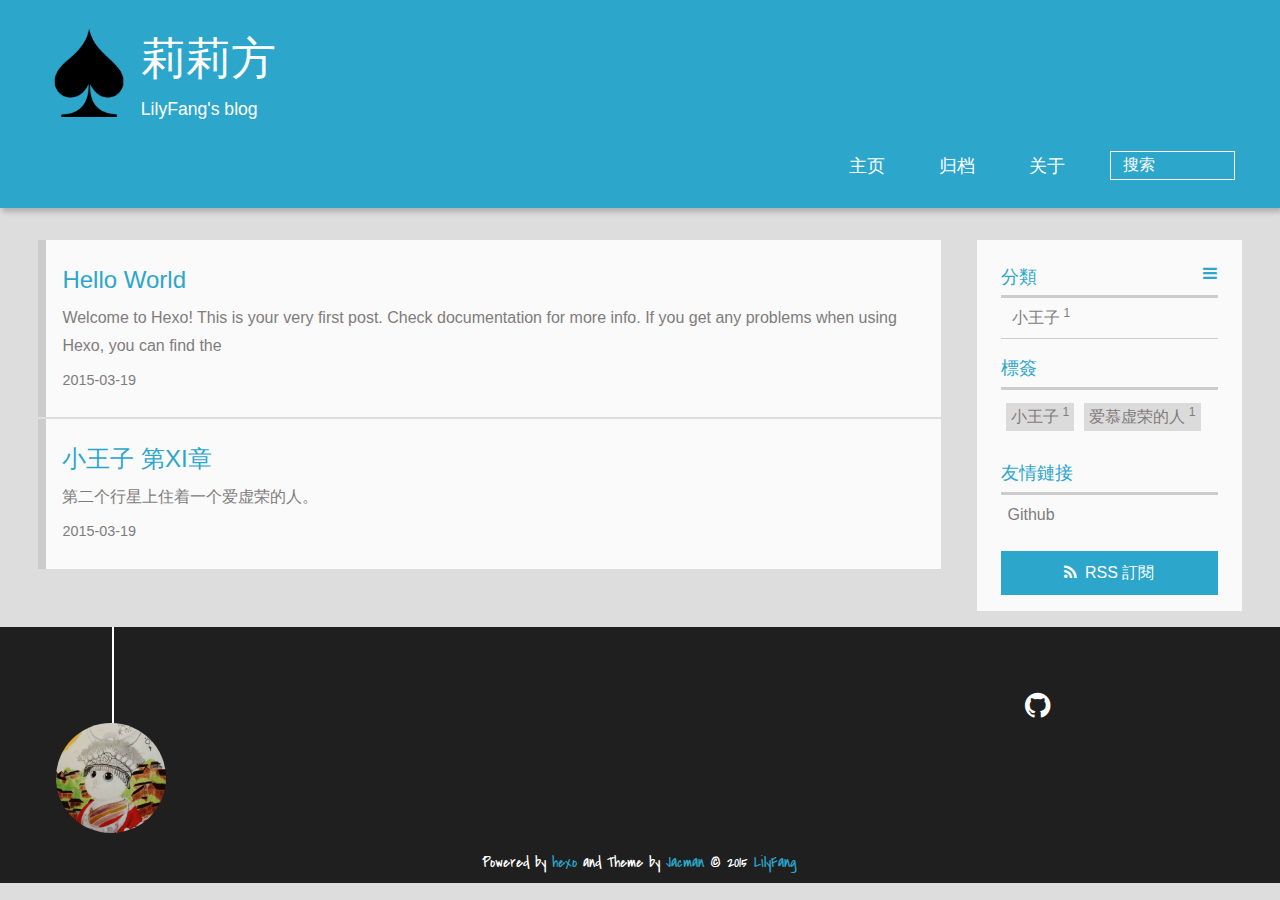
<file: index.html>
<!DOCTYPE HTML>
<html lang="zh-Hans">
<head>
  <meta charset="UTF-8">
  
    <title>莉莉方</title>
    <meta name="viewport" content="width=device-width, initial-scale=1,user-scalable=no">
    
    <meta name="author" content="LilyFang">
    

    
    <meta name="description">
<meta property="og:type" content="website">
<meta property="og:title" content="莉莉方">
<meta property="og:url" content="http://www.lilyfang.cn/index.html">
<meta property="og:site_name" content="莉莉方">
<meta property="og:description">
<meta name="twitter:card" content="summary">
<meta name="twitter:title" content="莉莉方">
<meta name="twitter:description">

    
    <link rel="alternative" href="/atom.xml" title="莉莉方" type="application/atom+xml">
    
    
    <link rel="icon" href="/img/favicon.ico">
    
    
    <link rel="apple-touch-icon" href="/img/jacman.jpg">
    <link rel="apple-touch-icon-precomposed" href="/img/jacman.jpg">
    
    <link rel="stylesheet" href="/css/style.css" type="text/css">
</head>

  <body>
    <header>
      <div>
		
			<div id="imglogo">
				<a href="/"><img src="/img/logo.png" alt="莉莉方" title="莉莉方"/></a>
			</div>
			
			<div id="textlogo">
				<h1 class="site-name"><a href="/" title="莉莉方">莉莉方</a></h1>
				<h2 class="blog-motto">LilyFang&#39;s blog</h2>
			</div>
			<div class="navbar"><a class="navbutton navmobile" href="#" title="菜單">
			</a></div>
			<nav class="animated">
				<ul>
					<ul>
					 
						<li><a href="/">主页</a></li>
					
						<li><a href="/archives">归档</a></li>
					
						<li><a href="/about">关于</a></li>
					
					<li>
 					
					<form class="search" action="//google.com/search" method="get" accept-charset="utf-8">
						<label>Search</label>
						<input type="search" id="search" name="q" autocomplete="off" maxlength="20" placeholder="搜索" />
						<input type="hidden" name="q" value="site:www.lilyfang.cn">
					</form>
					
					</li>
				</ul>
			</nav>			
</div>

    </header>
    <div id="container">
      <div id="main">

  
<section class="post" itemscope itemprop="blogitem">
  
    <a href="/2015/03/19/hello-world/" title="Hello World" itemprop="url">
  
    <h1 itemprop="name">Hello World</h1>
    
     
           <p itemprop="description" >Welcome to Hexo! This is your very first post. Check documentation for more info. If you get any problems when using Hexo, you can find the </p>
        
    
    <time datetime="2015-03-19T13:33:43.723Z" itemprop="datePublished">2015-03-19</time>
  </a>
</section>






  
<section class="post" itemscope itemprop="blogitem">
  
    <a href="/2015/03/19/Little_prince/" title="小王子 第XI章" itemprop="url">
  
    <h1 itemprop="name">小王子 第XI章</h1>
    
     
      <p itemprop="description" >第二个行星上住着一个爱虚荣的人。</p>
      
    
    <time datetime="2015-03-19T11:51:23.000Z" itemprop="datePublished">2015-03-19</time>
  </a>
</section>







</div>
      <div class="openaside"><a class="navbutton" href="#" title="顯示側邊欄"></a></div>

<div id="asidepart">
<div class="closeaside"><a class="closebutton" href="#" title="隱藏側邊欄"></a></div>
<aside class="clearfix">

  
<div class="categorieslist">
	<p class="asidetitle">分類</p>
		<ul>
		
		  
			<li><a href="/categories/小王子/" title="小王子">小王子<sup>1</sup></a></li>
		  
		
		</ul>
</div>


  
<div class="tagslist">
	<p class="asidetitle">標簽</p>
		<ul class="clearfix">
		
			
				<li><a href="/tags/小王子/" title="小王子">小王子<sup>1</sup></a></li>
			
		
			
				<li><a href="/tags/爱慕虚荣的人/" title="爱慕虚荣的人">爱慕虚荣的人<sup>1</sup></a></li>
			
		
		</ul>
</div>


  <div class="linkslist">
  <p class="asidetitle">友情鏈接</p>
    <ul>
        
          <li>
            
            	<a href="https://github.com/GLnwu/" target="_blank" title="Github">Github</a>
            
          </li>
        
    </ul>
</div>

  


  <div class="rsspart">
	<a href="/atom.xml" target="_blank" title="rss">RSS 訂閱</a>
</div>

</aside>
</div>
    </div>
    <footer><div id="footer" >
	
	<div class="line">
		<span></span>
		<div class="author"></div>
	</div>
	
	
	<div class="social-font" class="clearfix">
		
		
		<a href="https://github.com/GLnwu" target="_blank" class="icon-github" title="github"></a>
		
		
		
		
		
		
		
		
		
	</div>
		<p class="copyright">Powered by <a href="http://hexo.io" target="_blank" title="hexo">hexo</a> and Theme by <a href="https://github.com/wuchong/jacman" target="_blank" title="Jacman">Jacman</a> © 2015 
		
		<a href="http://www.lilyfang.cn/about" target="_blank" title="LilyFang">LilyFang</a>
		
		</p>
</div>
</footer>
    <script src="/js/jquery-2.0.3.min.js"></script>
<script src="/js/jquery.imagesloaded.min.js"></script>
<script src="/js/gallery.js"></script>

<script type="text/javascript">
$(document).ready(function(){ 
  $('.navbar').click(function(){
    $('header nav').toggleClass('shownav');
  });
  var myWidth = 0;
  function getSize(){
    if( typeof( window.innerWidth ) == 'number' ) {
      myWidth = window.innerWidth;
    } else if( document.documentElement && document.documentElement.clientWidth) {
      myWidth = document.documentElement.clientWidth;
    };
  };
  var m = $('#main'),
      a = $('#asidepart'),
      c = $('.closeaside'),
      o = $('.openaside');
  $(window).resize(function(){
    getSize(); 
    if (myWidth >= 1024) {
      $('header nav').removeClass('shownav');
    }else
    {
      m.removeClass('moveMain');
      a.css('display', 'block').removeClass('fadeOut');
      o.css('display', 'none');
        
    }
  });
  c.click(function(){
    a.addClass('fadeOut').css('display', 'none');
    o.css('display', 'block').addClass('fadeIn');
    m.addClass('moveMain');
  });
  o.click(function(){
    o.css('display', 'none').removeClass('beforeFadeIn');
    a.css('display', 'block').removeClass('fadeOut').addClass('fadeIn');      
    m.removeClass('moveMain');
  });
  $(window).scroll(function(){
    o.css("top",Math.max(80,260-$(this).scrollTop()));
  });
});
</script>




<script type="text/javascript">
  var duoshuoQuery = {short_name:"Lilyfang"};
  (function() {
    var ds = document.createElement('script');
    ds.type = 'text/javascript';ds.async = true;
    ds.src = '//static.duoshuo.com/embed.js';
    ds.charset = 'UTF-8';
    (document.getElementsByTagName('head')[0] 
    || document.getElementsByTagName('body')[0]).appendChild(ds);
  })();
</script> 









<!-- Analytics Begin -->





<!-- Analytics End -->

<!-- Totop Begin -->

	<div id="totop">
	<a title="返回頂部"><img src="/img/scrollup.png"/></a>
	</div>
	<script src="/js/totop.js"></script>

<!-- Totop End -->

<!-- MathJax Begin -->
<!-- mathjax config similar to math.stackexchange -->


<!-- MathJax End -->

  </body>
 </html>
</file>
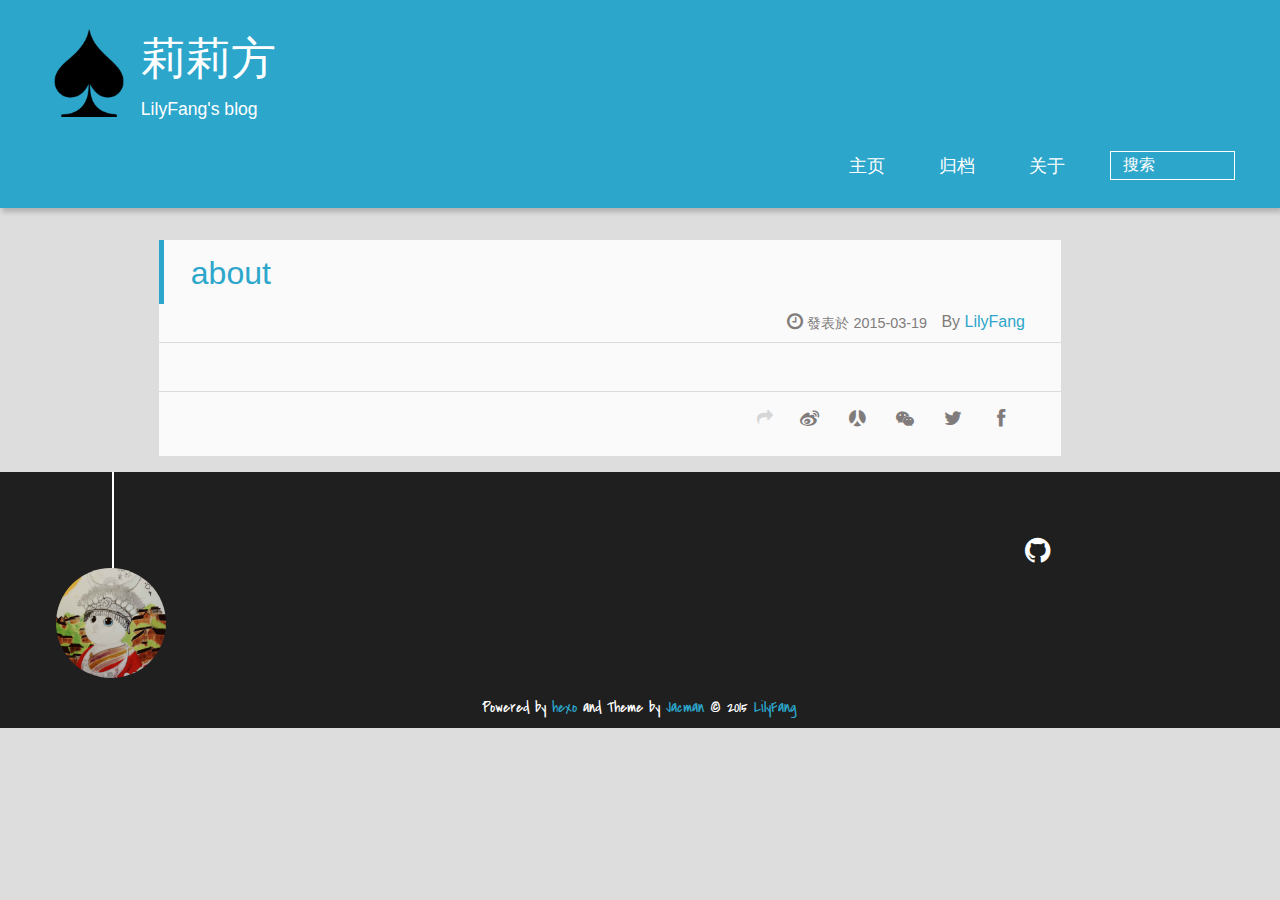
<file: about/index.html>
<!DOCTYPE HTML>
<html lang="zh-Hans">
<head>
  <meta charset="UTF-8">
  
    <title>about | 莉莉方</title>
    <meta name="viewport" content="width=device-width, initial-scale=1,user-scalable=no">
    
    <meta name="author" content="LilyFang">
    

    
    <meta name="description">
<meta property="og:type" content="website">
<meta property="og:title" content="about">
<meta property="og:url" content="http://www.lilyfang.cn/about/index.html">
<meta property="og:site_name" content="莉莉方">
<meta property="og:description">
<meta name="twitter:card" content="summary">
<meta name="twitter:title" content="about">
<meta name="twitter:description">

    
    <link rel="alternative" href="/atom.xml" title="莉莉方" type="application/atom+xml">
    
    
    <link rel="icon" href="/img/favicon.ico">
    
    
    <link rel="apple-touch-icon" href="/img/jacman.jpg">
    <link rel="apple-touch-icon-precomposed" href="/img/jacman.jpg">
    
    <link rel="stylesheet" href="/css/style.css" type="text/css">
</head>

      <body>
        <header>
          <div>
		
			<div id="imglogo">
				<a href="/"><img src="/img/logo.png" alt="莉莉方" title="莉莉方"/></a>
			</div>
			
			<div id="textlogo">
				<h1 class="site-name"><a href="/" title="莉莉方">莉莉方</a></h1>
				<h2 class="blog-motto">LilyFang&#39;s blog</h2>
			</div>
			<div class="navbar"><a class="navbutton navmobile" href="#" title="菜單">
			</a></div>
			<nav class="animated">
				<ul>
					<ul>
					 
						<li><a href="/">主页</a></li>
					
						<li><a href="/archives">归档</a></li>
					
						<li><a href="/about">关于</a></li>
					
					<li>
 					
					<form class="search" action="//google.com/search" method="get" accept-charset="utf-8">
						<label>Search</label>
						<input type="search" id="search" name="q" autocomplete="off" maxlength="20" placeholder="搜索" />
						<input type="hidden" name="q" value="site:www.lilyfang.cn">
					</form>
					
					</li>
				</ul>
			</nav>			
</div>

        </header>
        <div id="container">
          <div id="main" class="page" itemscope itemprop="blogPost">
  
	<article itemprop="articleBody"> 
		<header class="article-info clearfix">
  <h1 itemprop="name">
    
      <a href="/about/index.html" title="about" itemprop="url">about</a>
  </h1>
  <p class="article-author">By
       
		<a href="http://www.lilyfang.cn/about" title="LilyFang" target="_blank" itemprop="author">LilyFang</a>
		
  <p class="article-time">
    <time datetime="2015-03-19T11:35:53.000Z" itemprop="datePublished"> 發表於 2015-03-19</time>
    
  </p>
</header>
	<div class="article-content">
		
		  
	</div>
		<footer class="article-footer clearfix">
<div class="article-catetags">


</div>



	<div class="article-share" id="share">
	
	  <div data-url="http://www.lilyfang.cn/about/index.html" data-title="about | 莉莉方" data-tsina="null" class="share clearfix">
	  </div>
	
	</div>


</footer>

   	       
	</article>
	
	
<section id="comments" class="comment">
	<div class="ds-thread" data-thread-key="about/index.html" data-title="about" data-url="http://www.lilyfang.cn/about/index.html"></div>
</section>


</div>  
        </div>
        <footer><div id="footer" >
	
	<div class="line">
		<span></span>
		<div class="author"></div>
	</div>
	
	
	<div class="social-font" class="clearfix">
		
		
		<a href="https://github.com/GLnwu" target="_blank" class="icon-github" title="github"></a>
		
		
		
		
		
		
		
		
		
	</div>
		<p class="copyright">Powered by <a href="http://hexo.io" target="_blank" title="hexo">hexo</a> and Theme by <a href="https://github.com/wuchong/jacman" target="_blank" title="Jacman">Jacman</a> © 2015 
		
		<a href="http://www.lilyfang.cn/about" target="_blank" title="LilyFang">LilyFang</a>
		
		</p>
</div>
</footer>
        <script src="/js/jquery-2.0.3.min.js"></script>
<script src="/js/jquery.imagesloaded.min.js"></script>
<script src="/js/gallery.js"></script>

<script type="text/javascript">
$(document).ready(function(){ 
  $('.navbar').click(function(){
    $('header nav').toggleClass('shownav');
  });
  var myWidth = 0;
  function getSize(){
    if( typeof( window.innerWidth ) == 'number' ) {
      myWidth = window.innerWidth;
    } else if( document.documentElement && document.documentElement.clientWidth) {
      myWidth = document.documentElement.clientWidth;
    };
  };
  var m = $('#main'),
      a = $('#asidepart'),
      c = $('.closeaside'),
      o = $('.openaside');
  $(window).resize(function(){
    getSize(); 
    if (myWidth >= 1024) {
      $('header nav').removeClass('shownav');
    }else
    {
      m.removeClass('moveMain');
      a.css('display', 'block').removeClass('fadeOut');
      o.css('display', 'none');
        
    }
  });
  c.click(function(){
    a.addClass('fadeOut').css('display', 'none');
    o.css('display', 'block').addClass('fadeIn');
    m.addClass('moveMain');
  });
  o.click(function(){
    o.css('display', 'none').removeClass('beforeFadeIn');
    a.css('display', 'block').removeClass('fadeOut').addClass('fadeIn');      
    m.removeClass('moveMain');
  });
  $(window).scroll(function(){
    o.css("top",Math.max(80,260-$(this).scrollTop()));
  });
});
</script>


<script type="text/javascript">
$(document).ready(function(){ 
  var $this = $('.share'),
      url = $this.attr('data-url'),
      encodedUrl = encodeURIComponent(url),
      title = $this.attr('data-title'),
      tsina = $this.attr('data-tsina'),
      description = $this.attr('description');
  var html = [
  '<a href="#" class="overlay" id="qrcode"></a>',
  '<div class="qrcode clearfix"><span>扫描二维码分享到微信朋友圈</span><a class="qrclose" href="#nothing"></a><strong>Loading...Please wait</strong><img id="qrcode-pic" data-src="http://s.jiathis.com/qrcode.php?url=' + encodedUrl + '"/></div>',
  '<a href="https://www.facebook.com/sharer.php?u=' + encodedUrl + '" class="article-share-facebook" target="_blank" title="Facebook"></a>',
  '<a href="https://twitter.com/intent/tweet?url=' + encodedUrl + '" class="article-share-twitter" target="_blank" title="Twitter"></a>',
  '<a href="#qrcode" class="article-share-qrcode" title="微信"></a>',
  '<a href="http://widget.renren.com/dialog/share?resourceUrl=' + encodedUrl + '&srcUrl=' + encodedUrl + '&title=' + title +'" class="article-share-renren" target="_blank" title="人人"></a>',
  '<a href="http://service.weibo.com/share/share.php?title='+title+'&url='+encodedUrl +'&ralateUid='+ tsina +'&searchPic=true&style=number' +'" class="article-share-weibo" target="_blank" title="微博"></a>',
  '<span title="Share to"></span>'
  ].join('');
  $this.append(html);
  $('.article-share-qrcode').click(function(){
    var imgSrc = $('#qrcode-pic').attr('data-src');
    $('#qrcode-pic').attr('src', imgSrc);
    $('#qrcode-pic').load(function(){
        $('.qrcode strong').text(' ');
    });
  });
});     
</script>



<script type="text/javascript">
  var duoshuoQuery = {short_name:"Lilyfang"};
  (function() {
    var ds = document.createElement('script');
    ds.type = 'text/javascript';ds.async = true;
    ds.src = '//static.duoshuo.com/embed.js';
    ds.charset = 'UTF-8';
    (document.getElementsByTagName('head')[0] 
    || document.getElementsByTagName('body')[0]).appendChild(ds);
  })();
</script> 







<link rel="stylesheet" href="/fancybox/jquery.fancybox.css" media="screen" type="text/css">
<script src="/fancybox/jquery.fancybox.pack.js"></script>
<script type="text/javascript">
$(document).ready(function(){ 
  $('.article-content').each(function(i){
    $(this).find('img').each(function(){
      if ($(this).parent().hasClass('fancybox')) return;
      var alt = this.alt;
      if (alt) $(this).after('<span class="caption">' + alt + '</span>');
      $(this).wrap('<a href="' + this.src + '" title="' + alt + '" class="fancybox"></a>');
    });
    $(this).find('.fancybox').each(function(){
      $(this).attr('rel', 'article' + i);
    });
  });
  if($.fancybox){
    $('.fancybox').fancybox();
  }
}); 
</script>



<!-- Analytics Begin -->





<!-- Analytics End -->

<!-- Totop Begin -->

	<div id="totop">
	<a title="返回頂部"><img src="/img/scrollup.png"/></a>
	</div>
	<script src="/js/totop.js"></script>

<!-- Totop End -->

<!-- MathJax Begin -->
<!-- mathjax config similar to math.stackexchange -->


<!-- MathJax End -->

      </body>
     </html>
</file>
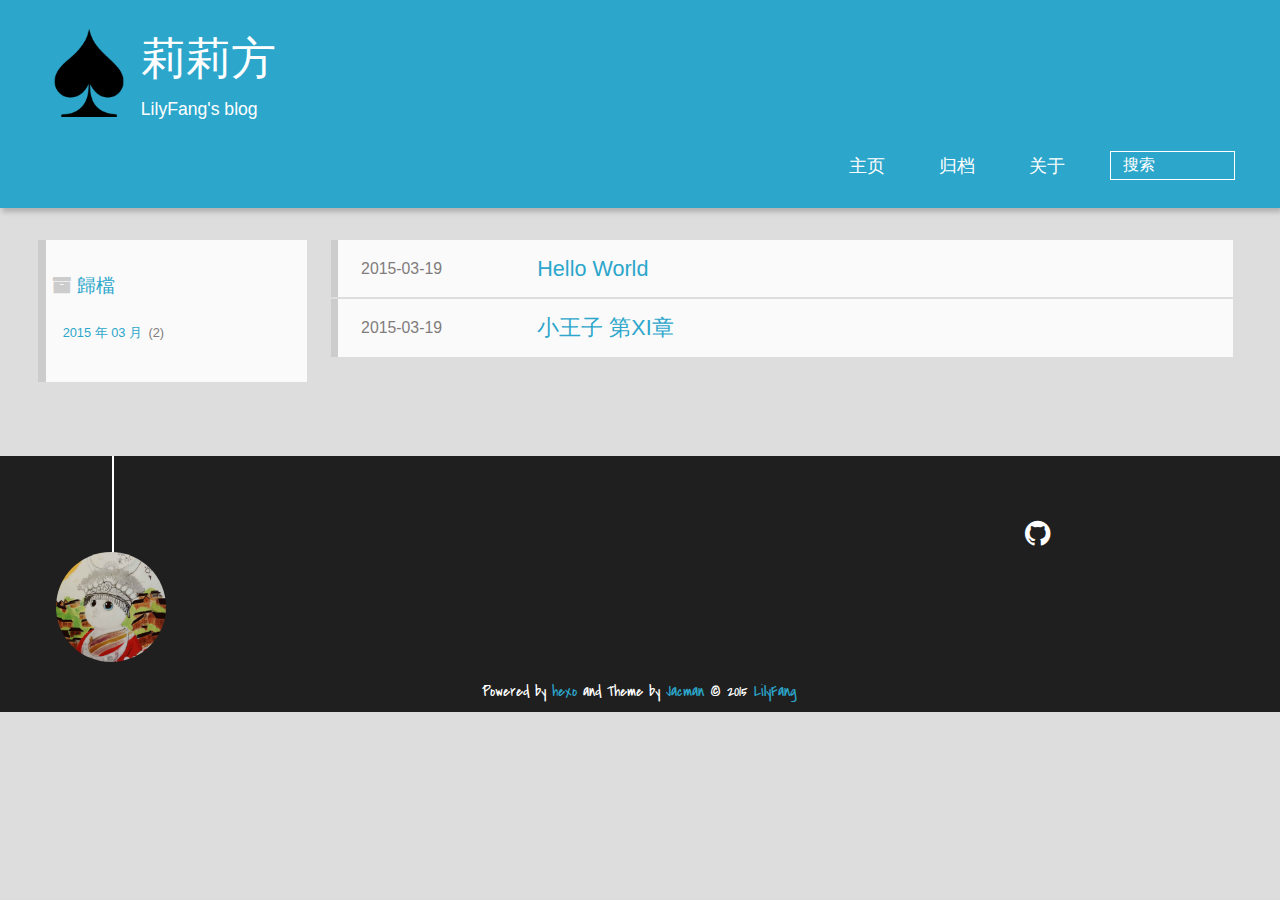
<file: archives/index.html>
<!DOCTYPE HTML>
<html lang="zh-Hans">
<head>
  <meta charset="UTF-8">
  
    <title>莉莉方</title>
    <meta name="viewport" content="width=device-width, initial-scale=1,user-scalable=no">
    
    <meta name="author" content="LilyFang">
    

    
    <meta name="description">
<meta property="og:type" content="website">
<meta property="og:title" content="莉莉方">
<meta property="og:url" content="http://www.lilyfang.cn/archives/index.html">
<meta property="og:site_name" content="莉莉方">
<meta property="og:description">
<meta name="twitter:card" content="summary">
<meta name="twitter:title" content="莉莉方">
<meta name="twitter:description">

    
    <link rel="alternative" href="/atom.xml" title="莉莉方" type="application/atom+xml">
    
    
    <link rel="icon" href="/img/favicon.ico">
    
    
    <link rel="apple-touch-icon" href="/img/jacman.jpg">
    <link rel="apple-touch-icon-precomposed" href="/img/jacman.jpg">
    
    <link rel="stylesheet" href="/css/style.css" type="text/css">
</head>

    <body>
      <header>
        <div>
		
			<div id="imglogo">
				<a href="/"><img src="/img/logo.png" alt="莉莉方" title="莉莉方"/></a>
			</div>
			
			<div id="textlogo">
				<h1 class="site-name"><a href="/" title="莉莉方">莉莉方</a></h1>
				<h2 class="blog-motto">LilyFang&#39;s blog</h2>
			</div>
			<div class="navbar"><a class="navbutton navmobile" href="#" title="菜單">
			</a></div>
			<nav class="animated">
				<ul>
					<ul>
					 
						<li><a href="/">主页</a></li>
					
						<li><a href="/archives">归档</a></li>
					
						<li><a href="/about">关于</a></li>
					
					<li>
 					
					<form class="search" action="//google.com/search" method="get" accept-charset="utf-8">
						<label>Search</label>
						<input type="search" id="search" name="q" autocomplete="off" maxlength="20" placeholder="搜索" />
						<input type="hidden" name="q" value="site:www.lilyfang.cn">
					</form>
					
					</li>
				</ul>
			</nav>			
</div>

      </header>
      <div id="container">
        

<div class="archive-title" >
  <h2 class="archive-icon">歸檔</h2>
  
  <div class="archiveslist archive-float clearfix">
   <ul class="archive-list"><li class="archive-list-item"><a class="archive-list-link" href="/archives/2015/03/">2015 年 03 月</a><span class="archive-list-count">2</span></li></ul>
 </div>
  
</div>
<div id="main" class="archive-part clearfix">
  <div id="archive-page">

  <section class="post" itemscope itemprop="blogPost">
  
    <a href="/2015/03/19/hello-world/" title="Hello World" itemprop="url">
  

    <time datetime="2015-03-19T13:33:43.723Z" itemprop="datePublished">2015-03-19</time>


    <h1 itemprop="name">Hello World</h1>

  </a>
</section>

  <section class="post" itemscope itemprop="blogPost">
  
    <a href="/2015/03/19/Little_prince/" title="小王子 第XI章" itemprop="url">
  

    <time datetime="2015-03-19T11:51:23.000Z" itemprop="datePublished">2015-03-19</time>


    <h1 itemprop="name">小王子 第XI章</h1>

  </a>
</section>


  </div>
</div>

      </div>
      <footer><div id="footer" >
	
	<div class="line">
		<span></span>
		<div class="author"></div>
	</div>
	
	
	<div class="social-font" class="clearfix">
		
		
		<a href="https://github.com/GLnwu" target="_blank" class="icon-github" title="github"></a>
		
		
		
		
		
		
		
		
		
	</div>
		<p class="copyright">Powered by <a href="http://hexo.io" target="_blank" title="hexo">hexo</a> and Theme by <a href="https://github.com/wuchong/jacman" target="_blank" title="Jacman">Jacman</a> © 2015 
		
		<a href="http://www.lilyfang.cn/about" target="_blank" title="LilyFang">LilyFang</a>
		
		</p>
</div>
</footer>
      <script src="/js/jquery-2.0.3.min.js"></script>
<script src="/js/jquery.imagesloaded.min.js"></script>
<script src="/js/gallery.js"></script>

<script type="text/javascript">
$(document).ready(function(){ 
  $('.navbar').click(function(){
    $('header nav').toggleClass('shownav');
  });
  var myWidth = 0;
  function getSize(){
    if( typeof( window.innerWidth ) == 'number' ) {
      myWidth = window.innerWidth;
    } else if( document.documentElement && document.documentElement.clientWidth) {
      myWidth = document.documentElement.clientWidth;
    };
  };
  var m = $('#main'),
      a = $('#asidepart'),
      c = $('.closeaside'),
      o = $('.openaside');
  $(window).resize(function(){
    getSize(); 
    if (myWidth >= 1024) {
      $('header nav').removeClass('shownav');
    }else
    {
      m.removeClass('moveMain');
      a.css('display', 'block').removeClass('fadeOut');
      o.css('display', 'none');
        
    }
  });
  c.click(function(){
    a.addClass('fadeOut').css('display', 'none');
    o.css('display', 'block').addClass('fadeIn');
    m.addClass('moveMain');
  });
  o.click(function(){
    o.css('display', 'none').removeClass('beforeFadeIn');
    a.css('display', 'block').removeClass('fadeOut').addClass('fadeIn');      
    m.removeClass('moveMain');
  });
  $(window).scroll(function(){
    o.css("top",Math.max(80,260-$(this).scrollTop()));
  });
});
</script>




<script type="text/javascript">
  var duoshuoQuery = {short_name:"Lilyfang"};
  (function() {
    var ds = document.createElement('script');
    ds.type = 'text/javascript';ds.async = true;
    ds.src = '//static.duoshuo.com/embed.js';
    ds.charset = 'UTF-8';
    (document.getElementsByTagName('head')[0] 
    || document.getElementsByTagName('body')[0]).appendChild(ds);
  })();
</script> 









<!-- Analytics Begin -->





<!-- Analytics End -->

<!-- Totop Begin -->

	<div id="totop">
	<a title="返回頂部"><img src="/img/scrollup.png"/></a>
	</div>
	<script src="/js/totop.js"></script>

<!-- Totop End -->

<!-- MathJax Begin -->
<!-- mathjax config similar to math.stackexchange -->


<!-- MathJax End -->

    </body>
   </html>
</file>
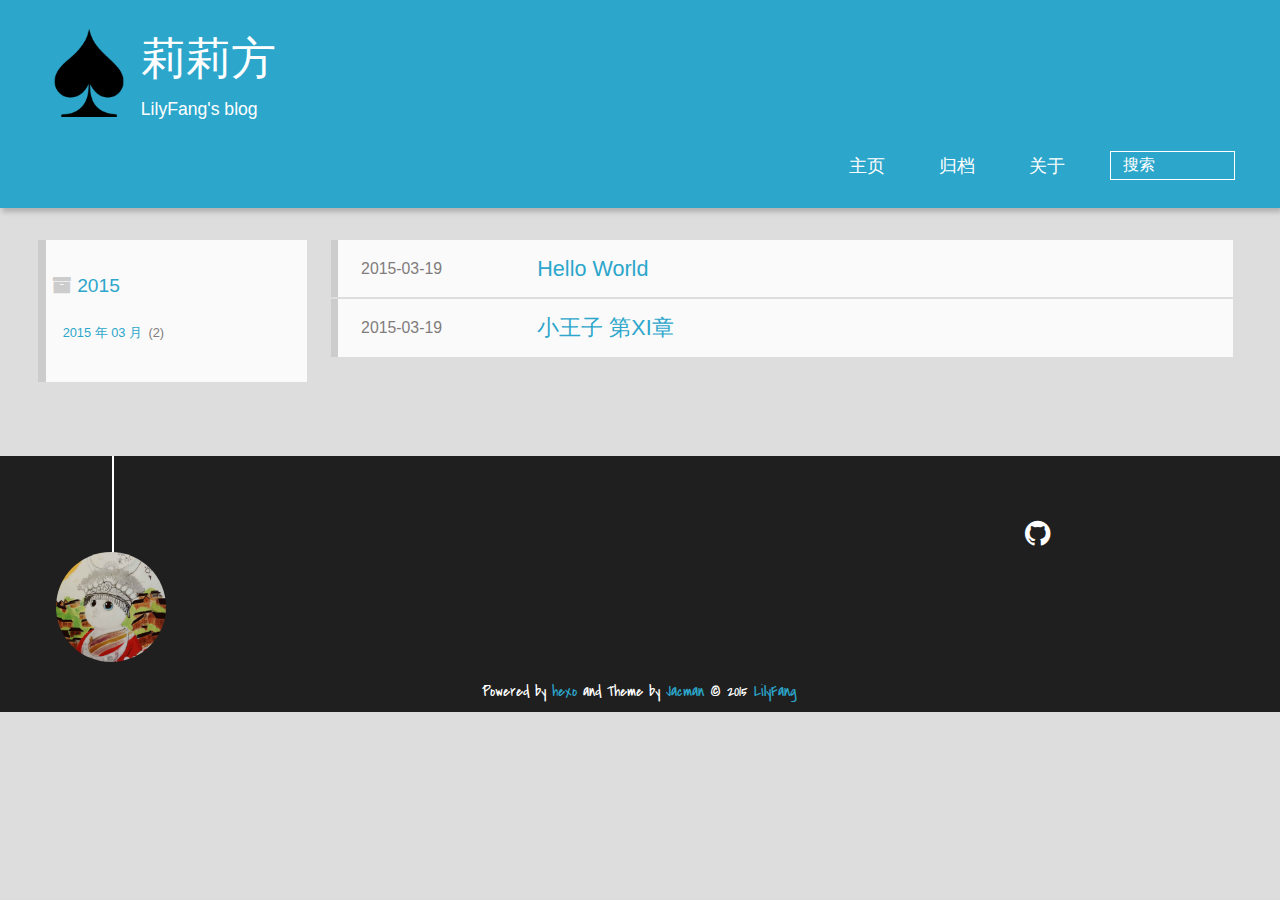
<file: archives/2015/index.html>
<!DOCTYPE HTML>
<html lang="zh-Hans">
<head>
  <meta charset="UTF-8">
  
    <title>莉莉方</title>
    <meta name="viewport" content="width=device-width, initial-scale=1,user-scalable=no">
    
    <meta name="author" content="LilyFang">
    

    
    <meta name="description">
<meta property="og:type" content="website">
<meta property="og:title" content="莉莉方">
<meta property="og:url" content="http://www.lilyfang.cn/archives/2015/index.html">
<meta property="og:site_name" content="莉莉方">
<meta property="og:description">
<meta name="twitter:card" content="summary">
<meta name="twitter:title" content="莉莉方">
<meta name="twitter:description">

    
    <link rel="alternative" href="/atom.xml" title="莉莉方" type="application/atom+xml">
    
    
    <link rel="icon" href="/img/favicon.ico">
    
    
    <link rel="apple-touch-icon" href="/img/jacman.jpg">
    <link rel="apple-touch-icon-precomposed" href="/img/jacman.jpg">
    
    <link rel="stylesheet" href="/css/style.css" type="text/css">
</head>

    <body>
      <header>
        <div>
		
			<div id="imglogo">
				<a href="/"><img src="/img/logo.png" alt="莉莉方" title="莉莉方"/></a>
			</div>
			
			<div id="textlogo">
				<h1 class="site-name"><a href="/" title="莉莉方">莉莉方</a></h1>
				<h2 class="blog-motto">LilyFang&#39;s blog</h2>
			</div>
			<div class="navbar"><a class="navbutton navmobile" href="#" title="菜單">
			</a></div>
			<nav class="animated">
				<ul>
					<ul>
					 
						<li><a href="/">主页</a></li>
					
						<li><a href="/archives">归档</a></li>
					
						<li><a href="/about">关于</a></li>
					
					<li>
 					
					<form class="search" action="//google.com/search" method="get" accept-charset="utf-8">
						<label>Search</label>
						<input type="search" id="search" name="q" autocomplete="off" maxlength="20" placeholder="搜索" />
						<input type="hidden" name="q" value="site:www.lilyfang.cn">
					</form>
					
					</li>
				</ul>
			</nav>			
</div>

      </header>
      <div id="container">
        

<div class="archive-title" >
  <h2 class="archive-icon">2015</h2>
  
  <div class="archiveslist archive-float clearfix">
   <ul class="archive-list"><li class="archive-list-item"><a class="archive-list-link" href="/archives/2015/03/">2015 年 03 月</a><span class="archive-list-count">2</span></li></ul>
 </div>
  
</div>
<div id="main" class="archive-part clearfix">
  <div id="archive-page">

  <section class="post" itemscope itemprop="blogPost">
  
    <a href="/2015/03/19/hello-world/" title="Hello World" itemprop="url">
  

    <time datetime="2015-03-19T13:33:43.723Z" itemprop="datePublished">2015-03-19</time>


    <h1 itemprop="name">Hello World</h1>

  </a>
</section>

  <section class="post" itemscope itemprop="blogPost">
  
    <a href="/2015/03/19/Little_prince/" title="小王子 第XI章" itemprop="url">
  

    <time datetime="2015-03-19T11:51:23.000Z" itemprop="datePublished">2015-03-19</time>


    <h1 itemprop="name">小王子 第XI章</h1>

  </a>
</section>


  </div>
</div>

      </div>
      <footer><div id="footer" >
	
	<div class="line">
		<span></span>
		<div class="author"></div>
	</div>
	
	
	<div class="social-font" class="clearfix">
		
		
		<a href="https://github.com/GLnwu" target="_blank" class="icon-github" title="github"></a>
		
		
		
		
		
		
		
		
		
	</div>
		<p class="copyright">Powered by <a href="http://hexo.io" target="_blank" title="hexo">hexo</a> and Theme by <a href="https://github.com/wuchong/jacman" target="_blank" title="Jacman">Jacman</a> © 2015 
		
		<a href="http://www.lilyfang.cn/about" target="_blank" title="LilyFang">LilyFang</a>
		
		</p>
</div>
</footer>
      <script src="/js/jquery-2.0.3.min.js"></script>
<script src="/js/jquery.imagesloaded.min.js"></script>
<script src="/js/gallery.js"></script>

<script type="text/javascript">
$(document).ready(function(){ 
  $('.navbar').click(function(){
    $('header nav').toggleClass('shownav');
  });
  var myWidth = 0;
  function getSize(){
    if( typeof( window.innerWidth ) == 'number' ) {
      myWidth = window.innerWidth;
    } else if( document.documentElement && document.documentElement.clientWidth) {
      myWidth = document.documentElement.clientWidth;
    };
  };
  var m = $('#main'),
      a = $('#asidepart'),
      c = $('.closeaside'),
      o = $('.openaside');
  $(window).resize(function(){
    getSize(); 
    if (myWidth >= 1024) {
      $('header nav').removeClass('shownav');
    }else
    {
      m.removeClass('moveMain');
      a.css('display', 'block').removeClass('fadeOut');
      o.css('display', 'none');
        
    }
  });
  c.click(function(){
    a.addClass('fadeOut').css('display', 'none');
    o.css('display', 'block').addClass('fadeIn');
    m.addClass('moveMain');
  });
  o.click(function(){
    o.css('display', 'none').removeClass('beforeFadeIn');
    a.css('display', 'block').removeClass('fadeOut').addClass('fadeIn');      
    m.removeClass('moveMain');
  });
  $(window).scroll(function(){
    o.css("top",Math.max(80,260-$(this).scrollTop()));
  });
});
</script>




<script type="text/javascript">
  var duoshuoQuery = {short_name:"Lilyfang"};
  (function() {
    var ds = document.createElement('script');
    ds.type = 'text/javascript';ds.async = true;
    ds.src = '//static.duoshuo.com/embed.js';
    ds.charset = 'UTF-8';
    (document.getElementsByTagName('head')[0] 
    || document.getElementsByTagName('body')[0]).appendChild(ds);
  })();
</script> 









<!-- Analytics Begin -->





<!-- Analytics End -->

<!-- Totop Begin -->

	<div id="totop">
	<a title="返回頂部"><img src="/img/scrollup.png"/></a>
	</div>
	<script src="/js/totop.js"></script>

<!-- Totop End -->

<!-- MathJax Begin -->
<!-- mathjax config similar to math.stackexchange -->


<!-- MathJax End -->

    </body>
   </html>
</file>
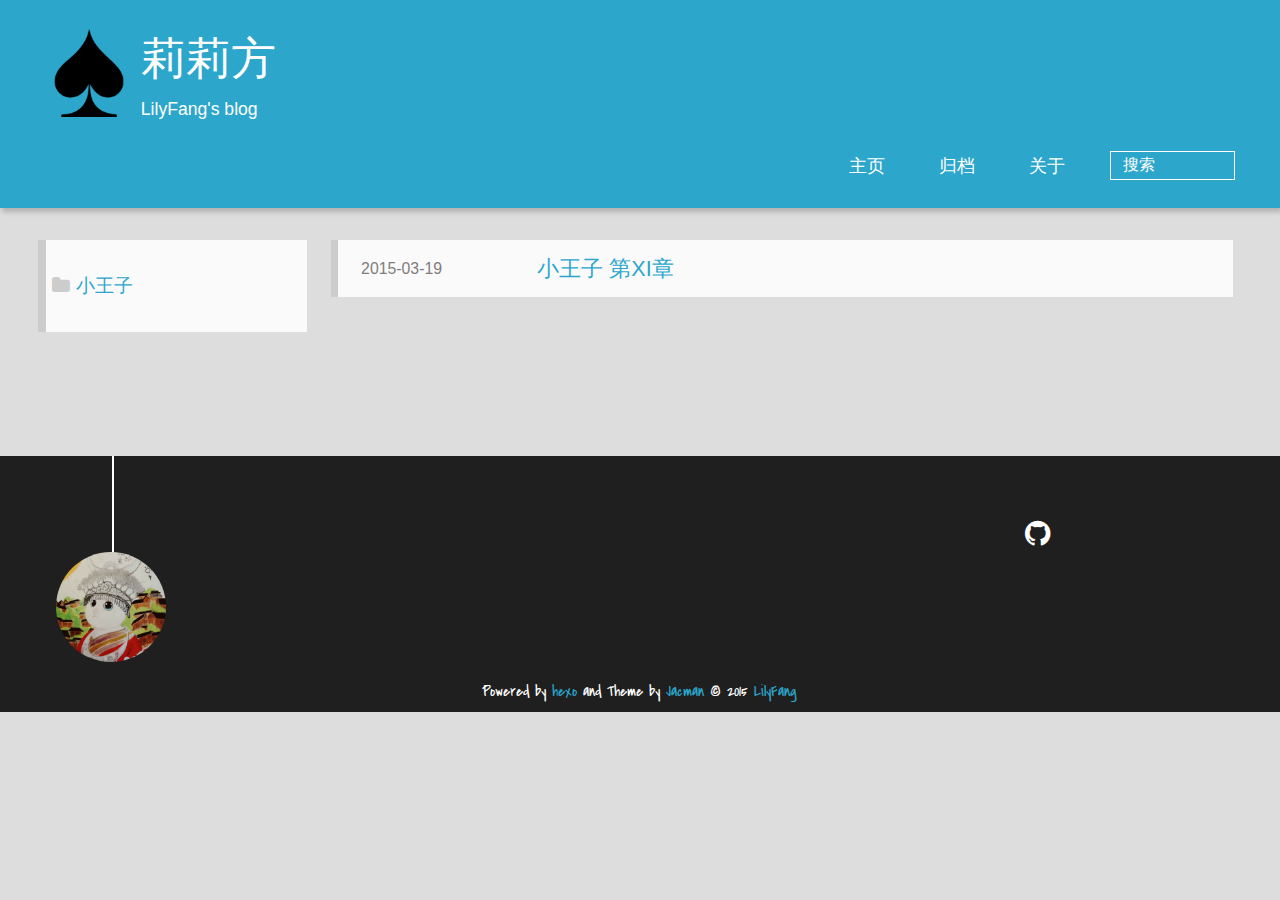
<file: categories/小王子/index.html>
<!DOCTYPE HTML>
<html lang="zh-Hans">
<head>
  <meta charset="UTF-8">
  
    <title>莉莉方</title>
    <meta name="viewport" content="width=device-width, initial-scale=1,user-scalable=no">
    
    <meta name="author" content="LilyFang">
    

    
    <meta name="description">
<meta property="og:type" content="website">
<meta property="og:title" content="莉莉方">
<meta property="og:url" content="http://www.lilyfang.cn/categories/小王子/index.html">
<meta property="og:site_name" content="莉莉方">
<meta property="og:description">
<meta name="twitter:card" content="summary">
<meta name="twitter:title" content="莉莉方">
<meta name="twitter:description">

    
    <link rel="alternative" href="/atom.xml" title="莉莉方" type="application/atom+xml">
    
    
    <link rel="icon" href="/img/favicon.ico">
    
    
    <link rel="apple-touch-icon" href="/img/jacman.jpg">
    <link rel="apple-touch-icon-precomposed" href="/img/jacman.jpg">
    
    <link rel="stylesheet" href="/css/style.css" type="text/css">
</head>

    <body>
      <header>
        <div>
		
			<div id="imglogo">
				<a href="/"><img src="/img/logo.png" alt="莉莉方" title="莉莉方"/></a>
			</div>
			
			<div id="textlogo">
				<h1 class="site-name"><a href="/" title="莉莉方">莉莉方</a></h1>
				<h2 class="blog-motto">LilyFang&#39;s blog</h2>
			</div>
			<div class="navbar"><a class="navbutton navmobile" href="#" title="菜單">
			</a></div>
			<nav class="animated">
				<ul>
					<ul>
					 
						<li><a href="/">主页</a></li>
					
						<li><a href="/archives">归档</a></li>
					
						<li><a href="/about">关于</a></li>
					
					<li>
 					
					<form class="search" action="//google.com/search" method="get" accept-charset="utf-8">
						<label>Search</label>
						<input type="search" id="search" name="q" autocomplete="off" maxlength="20" placeholder="搜索" />
						<input type="hidden" name="q" value="site:www.lilyfang.cn">
					</form>
					
					</li>
				</ul>
			</nav>			
</div>

      </header>
      <div id="container">
        

<div class="archive-title" >
  <h2 class="category-icon">小王子</h2>
  
</div>
<div id="main" class="archive-part clearfix">
  <div id="archive-page">

  <section class="post" itemscope itemprop="blogPost">
  
    <a href="/2015/03/19/Little_prince/" title="小王子 第XI章" itemprop="url">
  

    <time datetime="2015-03-19T11:51:23.000Z" itemprop="datePublished">2015-03-19</time>


    <h1 itemprop="name">小王子 第XI章</h1>

  </a>
</section>


  </div>
</div>

      </div>
      <footer><div id="footer" >
	
	<div class="line">
		<span></span>
		<div class="author"></div>
	</div>
	
	
	<div class="social-font" class="clearfix">
		
		
		<a href="https://github.com/GLnwu" target="_blank" class="icon-github" title="github"></a>
		
		
		
		
		
		
		
		
		
	</div>
		<p class="copyright">Powered by <a href="http://hexo.io" target="_blank" title="hexo">hexo</a> and Theme by <a href="https://github.com/wuchong/jacman" target="_blank" title="Jacman">Jacman</a> © 2015 
		
		<a href="http://www.lilyfang.cn/about" target="_blank" title="LilyFang">LilyFang</a>
		
		</p>
</div>
</footer>
      <script src="/js/jquery-2.0.3.min.js"></script>
<script src="/js/jquery.imagesloaded.min.js"></script>
<script src="/js/gallery.js"></script>

<script type="text/javascript">
$(document).ready(function(){ 
  $('.navbar').click(function(){
    $('header nav').toggleClass('shownav');
  });
  var myWidth = 0;
  function getSize(){
    if( typeof( window.innerWidth ) == 'number' ) {
      myWidth = window.innerWidth;
    } else if( document.documentElement && document.documentElement.clientWidth) {
      myWidth = document.documentElement.clientWidth;
    };
  };
  var m = $('#main'),
      a = $('#asidepart'),
      c = $('.closeaside'),
      o = $('.openaside');
  $(window).resize(function(){
    getSize(); 
    if (myWidth >= 1024) {
      $('header nav').removeClass('shownav');
    }else
    {
      m.removeClass('moveMain');
      a.css('display', 'block').removeClass('fadeOut');
      o.css('display', 'none');
        
    }
  });
  c.click(function(){
    a.addClass('fadeOut').css('display', 'none');
    o.css('display', 'block').addClass('fadeIn');
    m.addClass('moveMain');
  });
  o.click(function(){
    o.css('display', 'none').removeClass('beforeFadeIn');
    a.css('display', 'block').removeClass('fadeOut').addClass('fadeIn');      
    m.removeClass('moveMain');
  });
  $(window).scroll(function(){
    o.css("top",Math.max(80,260-$(this).scrollTop()));
  });
});
</script>




<script type="text/javascript">
  var duoshuoQuery = {short_name:"Lilyfang"};
  (function() {
    var ds = document.createElement('script');
    ds.type = 'text/javascript';ds.async = true;
    ds.src = '//static.duoshuo.com/embed.js';
    ds.charset = 'UTF-8';
    (document.getElementsByTagName('head')[0] 
    || document.getElementsByTagName('body')[0]).appendChild(ds);
  })();
</script> 









<!-- Analytics Begin -->





<!-- Analytics End -->

<!-- Totop Begin -->

	<div id="totop">
	<a title="返回頂部"><img src="/img/scrollup.png"/></a>
	</div>
	<script src="/js/totop.js"></script>

<!-- Totop End -->

<!-- MathJax Begin -->
<!-- mathjax config similar to math.stackexchange -->


<!-- MathJax End -->

    </body>
   </html>
</file>
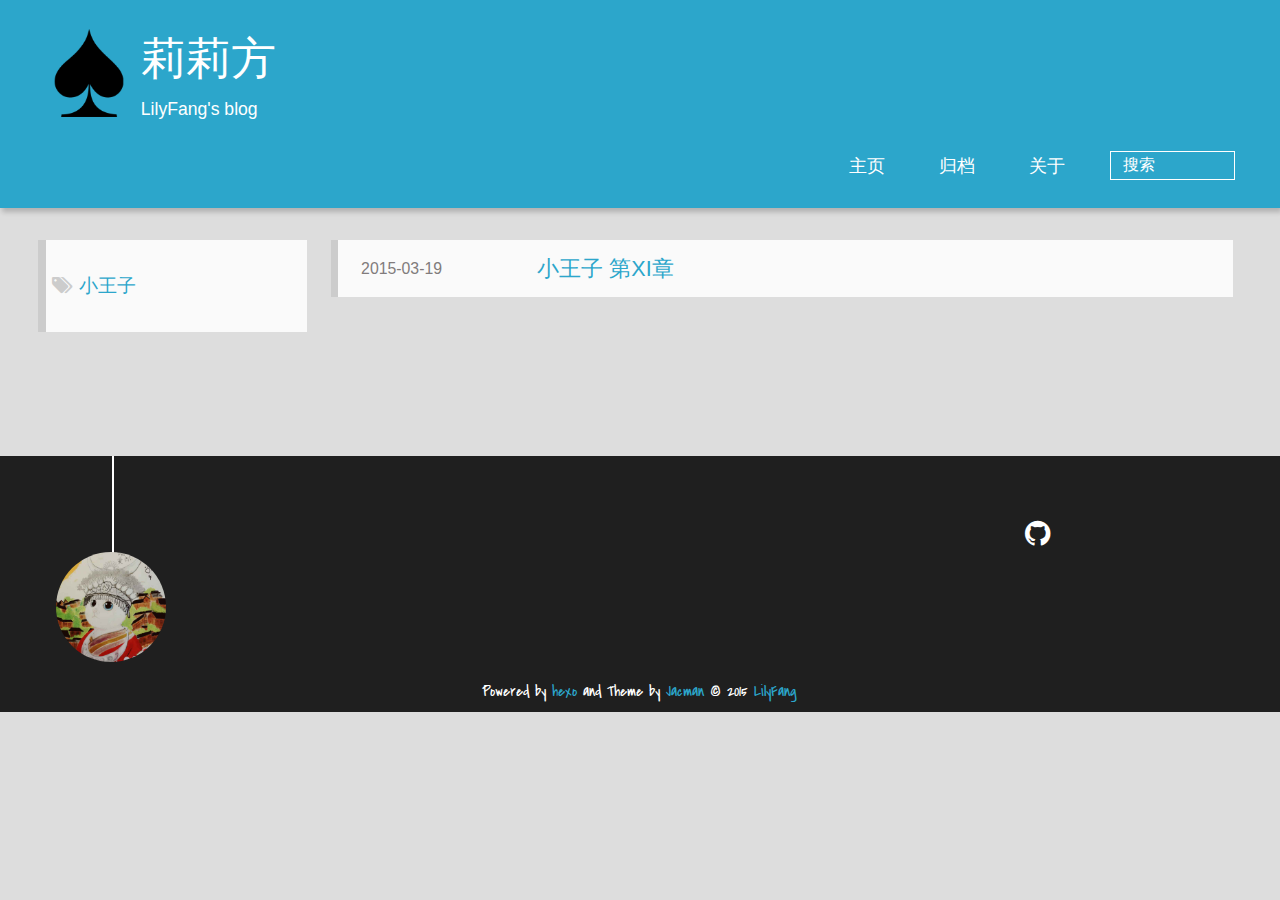
<file: tags/小王子/index.html>
<!DOCTYPE HTML>
<html lang="zh-Hans">
<head>
  <meta charset="UTF-8">
  
    <title>莉莉方</title>
    <meta name="viewport" content="width=device-width, initial-scale=1,user-scalable=no">
    
    <meta name="author" content="LilyFang">
    

    
    <meta name="description">
<meta property="og:type" content="website">
<meta property="og:title" content="莉莉方">
<meta property="og:url" content="http://www.lilyfang.cn/tags/小王子/index.html">
<meta property="og:site_name" content="莉莉方">
<meta property="og:description">
<meta name="twitter:card" content="summary">
<meta name="twitter:title" content="莉莉方">
<meta name="twitter:description">

    
    <link rel="alternative" href="/atom.xml" title="莉莉方" type="application/atom+xml">
    
    
    <link rel="icon" href="/img/favicon.ico">
    
    
    <link rel="apple-touch-icon" href="/img/jacman.jpg">
    <link rel="apple-touch-icon-precomposed" href="/img/jacman.jpg">
    
    <link rel="stylesheet" href="/css/style.css" type="text/css">
</head>

    <body>
      <header>
        <div>
		
			<div id="imglogo">
				<a href="/"><img src="/img/logo.png" alt="莉莉方" title="莉莉方"/></a>
			</div>
			
			<div id="textlogo">
				<h1 class="site-name"><a href="/" title="莉莉方">莉莉方</a></h1>
				<h2 class="blog-motto">LilyFang&#39;s blog</h2>
			</div>
			<div class="navbar"><a class="navbutton navmobile" href="#" title="菜單">
			</a></div>
			<nav class="animated">
				<ul>
					<ul>
					 
						<li><a href="/">主页</a></li>
					
						<li><a href="/archives">归档</a></li>
					
						<li><a href="/about">关于</a></li>
					
					<li>
 					
					<form class="search" action="//google.com/search" method="get" accept-charset="utf-8">
						<label>Search</label>
						<input type="search" id="search" name="q" autocomplete="off" maxlength="20" placeholder="搜索" />
						<input type="hidden" name="q" value="site:www.lilyfang.cn">
					</form>
					
					</li>
				</ul>
			</nav>			
</div>

      </header>
      <div id="container">
        

<div class="archive-title" >
  <h2 class="tag-icon">小王子</h2>
  
</div>
<div id="main" class="archive-part clearfix">
  <div id="archive-page">

  <section class="post" itemscope itemprop="blogPost">
  
    <a href="/2015/03/19/Little_prince/" title="小王子 第XI章" itemprop="url">
  

    <time datetime="2015-03-19T11:51:23.000Z" itemprop="datePublished">2015-03-19</time>


    <h1 itemprop="name">小王子 第XI章</h1>

  </a>
</section>


  </div>
</div>

      </div>
      <footer><div id="footer" >
	
	<div class="line">
		<span></span>
		<div class="author"></div>
	</div>
	
	
	<div class="social-font" class="clearfix">
		
		
		<a href="https://github.com/GLnwu" target="_blank" class="icon-github" title="github"></a>
		
		
		
		
		
		
		
		
		
	</div>
		<p class="copyright">Powered by <a href="http://hexo.io" target="_blank" title="hexo">hexo</a> and Theme by <a href="https://github.com/wuchong/jacman" target="_blank" title="Jacman">Jacman</a> © 2015 
		
		<a href="http://www.lilyfang.cn/about" target="_blank" title="LilyFang">LilyFang</a>
		
		</p>
</div>
</footer>
      <script src="/js/jquery-2.0.3.min.js"></script>
<script src="/js/jquery.imagesloaded.min.js"></script>
<script src="/js/gallery.js"></script>

<script type="text/javascript">
$(document).ready(function(){ 
  $('.navbar').click(function(){
    $('header nav').toggleClass('shownav');
  });
  var myWidth = 0;
  function getSize(){
    if( typeof( window.innerWidth ) == 'number' ) {
      myWidth = window.innerWidth;
    } else if( document.documentElement && document.documentElement.clientWidth) {
      myWidth = document.documentElement.clientWidth;
    };
  };
  var m = $('#main'),
      a = $('#asidepart'),
      c = $('.closeaside'),
      o = $('.openaside');
  $(window).resize(function(){
    getSize(); 
    if (myWidth >= 1024) {
      $('header nav').removeClass('shownav');
    }else
    {
      m.removeClass('moveMain');
      a.css('display', 'block').removeClass('fadeOut');
      o.css('display', 'none');
        
    }
  });
  c.click(function(){
    a.addClass('fadeOut').css('display', 'none');
    o.css('display', 'block').addClass('fadeIn');
    m.addClass('moveMain');
  });
  o.click(function(){
    o.css('display', 'none').removeClass('beforeFadeIn');
    a.css('display', 'block').removeClass('fadeOut').addClass('fadeIn');      
    m.removeClass('moveMain');
  });
  $(window).scroll(function(){
    o.css("top",Math.max(80,260-$(this).scrollTop()));
  });
});
</script>




<script type="text/javascript">
  var duoshuoQuery = {short_name:"Lilyfang"};
  (function() {
    var ds = document.createElement('script');
    ds.type = 'text/javascript';ds.async = true;
    ds.src = '//static.duoshuo.com/embed.js';
    ds.charset = 'UTF-8';
    (document.getElementsByTagName('head')[0] 
    || document.getElementsByTagName('body')[0]).appendChild(ds);
  })();
</script> 









<!-- Analytics Begin -->





<!-- Analytics End -->

<!-- Totop Begin -->

	<div id="totop">
	<a title="返回頂部"><img src="/img/scrollup.png"/></a>
	</div>
	<script src="/js/totop.js"></script>

<!-- Totop End -->

<!-- MathJax Begin -->
<!-- mathjax config similar to math.stackexchange -->


<!-- MathJax End -->

    </body>
   </html>
</file>
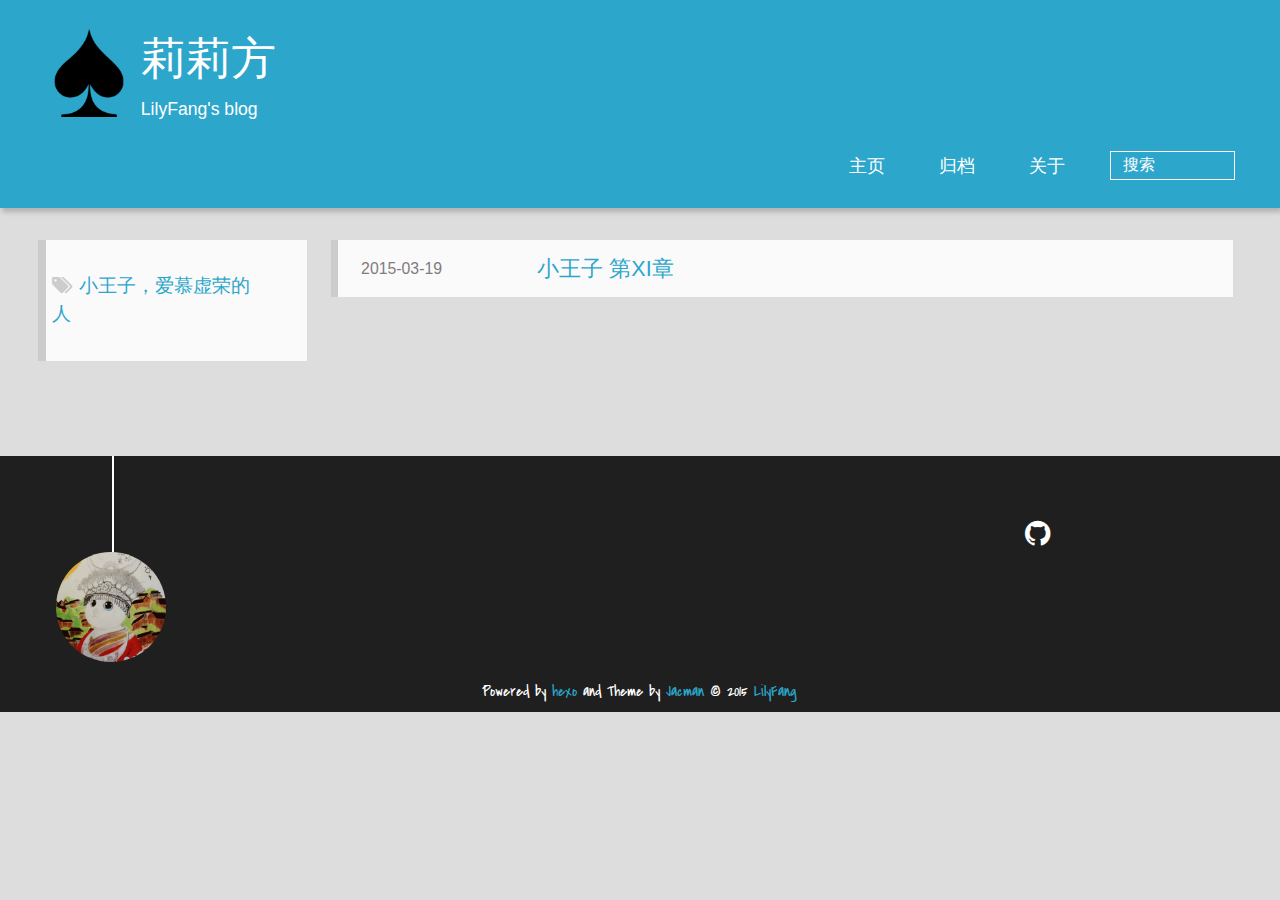
<file: tags/小王子，爱慕虚荣的人/index.html>
<!DOCTYPE HTML>
<html lang="zh-Hans">
<head>
  <meta charset="UTF-8">
  
    <title>莉莉方</title>
    <meta name="viewport" content="width=device-width, initial-scale=1,user-scalable=no">
    
    <meta name="author" content="LilyFang">
    

    
    <meta name="description">
<meta property="og:type" content="website">
<meta property="og:title" content="莉莉方">
<meta property="og:url" content="http://www.lilyfang.cn/tags/小王子，爱慕虚荣的人/index.html">
<meta property="og:site_name" content="莉莉方">
<meta property="og:description">
<meta name="twitter:card" content="summary">
<meta name="twitter:title" content="莉莉方">
<meta name="twitter:description">

    
    <link rel="alternative" href="/atom.xml" title="莉莉方" type="application/atom+xml">
    
    
    <link rel="icon" href="/img/favicon.ico">
    
    
    <link rel="apple-touch-icon" href="/img/jacman.jpg">
    <link rel="apple-touch-icon-precomposed" href="/img/jacman.jpg">
    
    <link rel="stylesheet" href="/css/style.css" type="text/css">
</head>

    <body>
      <header>
        <div>
		
			<div id="imglogo">
				<a href="/"><img src="/img/logo.png" alt="莉莉方" title="莉莉方"/></a>
			</div>
			
			<div id="textlogo">
				<h1 class="site-name"><a href="/" title="莉莉方">莉莉方</a></h1>
				<h2 class="blog-motto">LilyFang&#39;s blog</h2>
			</div>
			<div class="navbar"><a class="navbutton navmobile" href="#" title="菜單">
			</a></div>
			<nav class="animated">
				<ul>
					<ul>
					 
						<li><a href="/">主页</a></li>
					
						<li><a href="/archives">归档</a></li>
					
						<li><a href="/about">关于</a></li>
					
					<li>
 					
					<form class="search" action="//google.com/search" method="get" accept-charset="utf-8">
						<label>Search</label>
						<input type="search" id="search" name="q" autocomplete="off" maxlength="20" placeholder="搜索" />
						<input type="hidden" name="q" value="site:www.lilyfang.cn">
					</form>
					
					</li>
				</ul>
			</nav>			
</div>
      </header>
      <div id="container">
        

<div class="archive-title" >
  <h2 class="tag-icon">小王子，爱慕虚荣的人</h2>
  
</div>
<div id="main" class="archive-part clearfix">
  <div id="archive-page">

  <section class="post" itemscope itemprop="blogPost">
  
    <a href="/2015/03/19/Little_prince/" title="小王子 第XI章" itemprop="url">
  

    <time datetime="2015-03-19T11:51:23.000Z" itemprop="datePublished">2015-03-19</time>


    <h1 itemprop="name">小王子 第XI章</h1>

  </a>
</section>


  </div>
</div>

      </div>
      <footer><div id="footer" >
	
	<div class="line">
		<span></span>
		<div class="author"></div>
	</div>
	
	
	<div class="social-font" class="clearfix">
		
		
		<a href="https://github.com/GLnwu" target="_blank" class="icon-github" title="github"></a>
		
		
		
		
		
		
		
		
		
	</div>
		<p class="copyright">Powered by <a href="http://hexo.io" target="_blank" title="hexo">hexo</a> and Theme by <a href="https://github.com/wuchong/jacman" target="_blank" title="Jacman">Jacman</a> © 2015 
		
		<a href="http://www.lilyfang.cn/about" target="_blank" title="LilyFang">LilyFang</a>
		
		</p>
</div>
</footer>
      <script src="/js/jquery-2.0.3.min.js"></script>
<script src="/js/jquery.imagesloaded.min.js"></script>
<script src="/js/gallery.js"></script>

<script type="text/javascript">
$(document).ready(function(){ 
  $('.navbar').click(function(){
    $('header nav').toggleClass('shownav');
  });
  var myWidth = 0;
  function getSize(){
    if( typeof( window.innerWidth ) == 'number' ) {
      myWidth = window.innerWidth;
    } else if( document.documentElement && document.documentElement.clientWidth) {
      myWidth = document.documentElement.clientWidth;
    };
  };
  var m = $('#main'),
      a = $('#asidepart'),
      c = $('.closeaside'),
      o = $('.openaside');
  $(window).resize(function(){
    getSize(); 
    if (myWidth >= 1024) {
      $('header nav').removeClass('shownav');
    }else
    {
      m.removeClass('moveMain');
      a.css('display', 'block').removeClass('fadeOut');
      o.css('display', 'none');
        
    }
  });
  c.click(function(){
    a.addClass('fadeOut').css('display', 'none');
    o.css('display', 'block').addClass('fadeIn');
    m.addClass('moveMain');
  });
  o.click(function(){
    o.css('display', 'none').removeClass('beforeFadeIn');
    a.css('display', 'block').removeClass('fadeOut').addClass('fadeIn');      
    m.removeClass('moveMain');
  });
  $(window).scroll(function(){
    o.css("top",Math.max(80,260-$(this).scrollTop()));
  });
});
</script>




<script type="text/javascript">
  var duoshuoQuery = {short_name:"Lilyfang"};
  (function() {
    var ds = document.createElement('script');
    ds.type = 'text/javascript';ds.async = true;
    ds.src = '//static.duoshuo.com/embed.js';
    ds.charset = 'UTF-8';
    (document.getElementsByTagName('head')[0] 
    || document.getElementsByTagName('body')[0]).appendChild(ds);
  })();
</script> 









<!-- Analytics Begin -->





<!-- Analytics End -->

<!-- Totop Begin -->

	<div id="totop">
	<a title="返回頂部"><img src="/img/scrollup.png"/></a>
	</div>
	<script src="/js/totop.js"></script>

<!-- Totop End -->

<!-- MathJax Begin -->
<!-- mathjax config similar to math.stackexchange -->


<!-- MathJax End -->

    </body>
   </html>
</file>
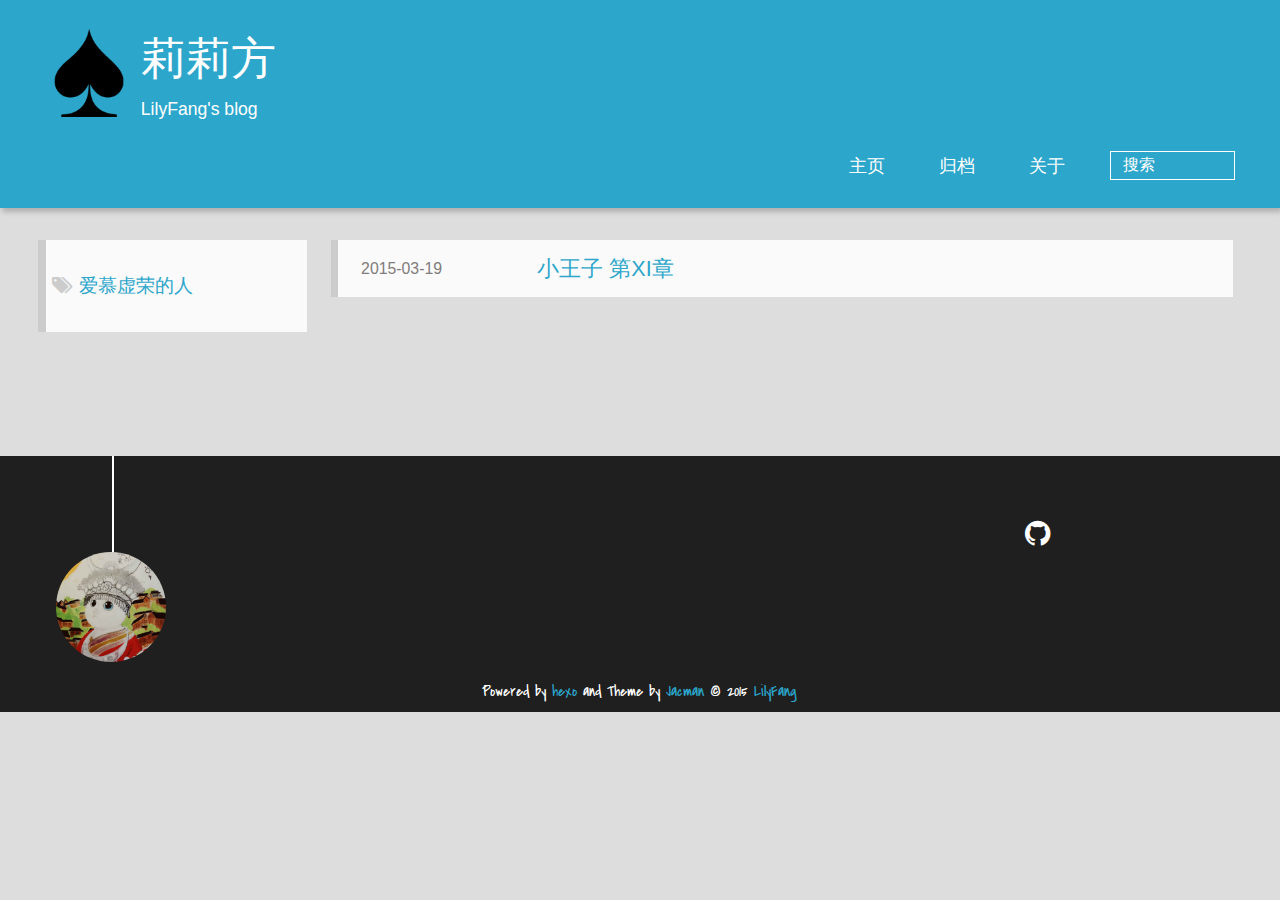
<file: tags/爱慕虚荣的人/index.html>
<!DOCTYPE HTML>
<html lang="zh-Hans">
<head>
  <meta charset="UTF-8">
  
    <title>莉莉方</title>
    <meta name="viewport" content="width=device-width, initial-scale=1,user-scalable=no">
    
    <meta name="author" content="LilyFang">
    

    
    <meta name="description">
<meta property="og:type" content="website">
<meta property="og:title" content="莉莉方">
<meta property="og:url" content="http://www.lilyfang.cn/tags/爱慕虚荣的人/index.html">
<meta property="og:site_name" content="莉莉方">
<meta property="og:description">
<meta name="twitter:card" content="summary">
<meta name="twitter:title" content="莉莉方">
<meta name="twitter:description">

    
    <link rel="alternative" href="/atom.xml" title="莉莉方" type="application/atom+xml">
    
    
    <link rel="icon" href="/img/favicon.ico">
    
    
    <link rel="apple-touch-icon" href="/img/jacman.jpg">
    <link rel="apple-touch-icon-precomposed" href="/img/jacman.jpg">
    
    <link rel="stylesheet" href="/css/style.css" type="text/css">
</head>

    <body>
      <header>
        <div>
		
			<div id="imglogo">
				<a href="/"><img src="/img/logo.png" alt="莉莉方" title="莉莉方"/></a>
			</div>
			
			<div id="textlogo">
				<h1 class="site-name"><a href="/" title="莉莉方">莉莉方</a></h1>
				<h2 class="blog-motto">LilyFang&#39;s blog</h2>
			</div>
			<div class="navbar"><a class="navbutton navmobile" href="#" title="菜單">
			</a></div>
			<nav class="animated">
				<ul>
					<ul>
					 
						<li><a href="/">主页</a></li>
					
						<li><a href="/archives">归档</a></li>
					
						<li><a href="/about">关于</a></li>
					
					<li>
 					
					<form class="search" action="//google.com/search" method="get" accept-charset="utf-8">
						<label>Search</label>
						<input type="search" id="search" name="q" autocomplete="off" maxlength="20" placeholder="搜索" />
						<input type="hidden" name="q" value="site:www.lilyfang.cn">
					</form>
					
					</li>
				</ul>
			</nav>			
</div>

      </header>
      <div id="container">
        

<div class="archive-title" >
  <h2 class="tag-icon">爱慕虚荣的人</h2>
  
</div>
<div id="main" class="archive-part clearfix">
  <div id="archive-page">

  <section class="post" itemscope itemprop="blogPost">
  
    <a href="/2015/03/19/Little_prince/" title="小王子 第XI章" itemprop="url">
  

    <time datetime="2015-03-19T11:51:23.000Z" itemprop="datePublished">2015-03-19</time>


    <h1 itemprop="name">小王子 第XI章</h1>

  </a>
</section>


  </div>
</div>

      </div>
      <footer><div id="footer" >
	
	<div class="line">
		<span></span>
		<div class="author"></div>
	</div>
	
	
	<div class="social-font" class="clearfix">
		
		
		<a href="https://github.com/GLnwu" target="_blank" class="icon-github" title="github"></a>
		
		
		
		
		
		
		
		
		
	</div>
		<p class="copyright">Powered by <a href="http://hexo.io" target="_blank" title="hexo">hexo</a> and Theme by <a href="https://github.com/wuchong/jacman" target="_blank" title="Jacman">Jacman</a> © 2015 
		
		<a href="http://www.lilyfang.cn/about" target="_blank" title="LilyFang">LilyFang</a>
		
		</p>
</div>
</footer>
      <script src="/js/jquery-2.0.3.min.js"></script>
<script src="/js/jquery.imagesloaded.min.js"></script>
<script src="/js/gallery.js"></script>

<script type="text/javascript">
$(document).ready(function(){ 
  $('.navbar').click(function(){
    $('header nav').toggleClass('shownav');
  });
  var myWidth = 0;
  function getSize(){
    if( typeof( window.innerWidth ) == 'number' ) {
      myWidth = window.innerWidth;
    } else if( document.documentElement && document.documentElement.clientWidth) {
      myWidth = document.documentElement.clientWidth;
    };
  };
  var m = $('#main'),
      a = $('#asidepart'),
      c = $('.closeaside'),
      o = $('.openaside');
  $(window).resize(function(){
    getSize(); 
    if (myWidth >= 1024) {
      $('header nav').removeClass('shownav');
    }else
    {
      m.removeClass('moveMain');
      a.css('display', 'block').removeClass('fadeOut');
      o.css('display', 'none');
        
    }
  });
  c.click(function(){
    a.addClass('fadeOut').css('display', 'none');
    o.css('display', 'block').addClass('fadeIn');
    m.addClass('moveMain');
  });
  o.click(function(){
    o.css('display', 'none').removeClass('beforeFadeIn');
    a.css('display', 'block').removeClass('fadeOut').addClass('fadeIn');      
    m.removeClass('moveMain');
  });
  $(window).scroll(function(){
    o.css("top",Math.max(80,260-$(this).scrollTop()));
  });
});
</script>




<script type="text/javascript">
  var duoshuoQuery = {short_name:"Lilyfang"};
  (function() {
    var ds = document.createElement('script');
    ds.type = 'text/javascript';ds.async = true;
    ds.src = '//static.duoshuo.com/embed.js';
    ds.charset = 'UTF-8';
    (document.getElementsByTagName('head')[0] 
    || document.getElementsByTagName('body')[0]).appendChild(ds);
  })();
</script> 









<!-- Analytics Begin -->





<!-- Analytics End -->

<!-- Totop Begin -->

	<div id="totop">
	<a title="返回頂部"><img src="/img/scrollup.png"/></a>
	</div>
	<script src="/js/totop.js"></script>

<!-- Totop End -->

<!-- MathJax Begin -->
<!-- mathjax config similar to math.stackexchange -->


<!-- MathJax End -->

    </body>
   </html>
</file>
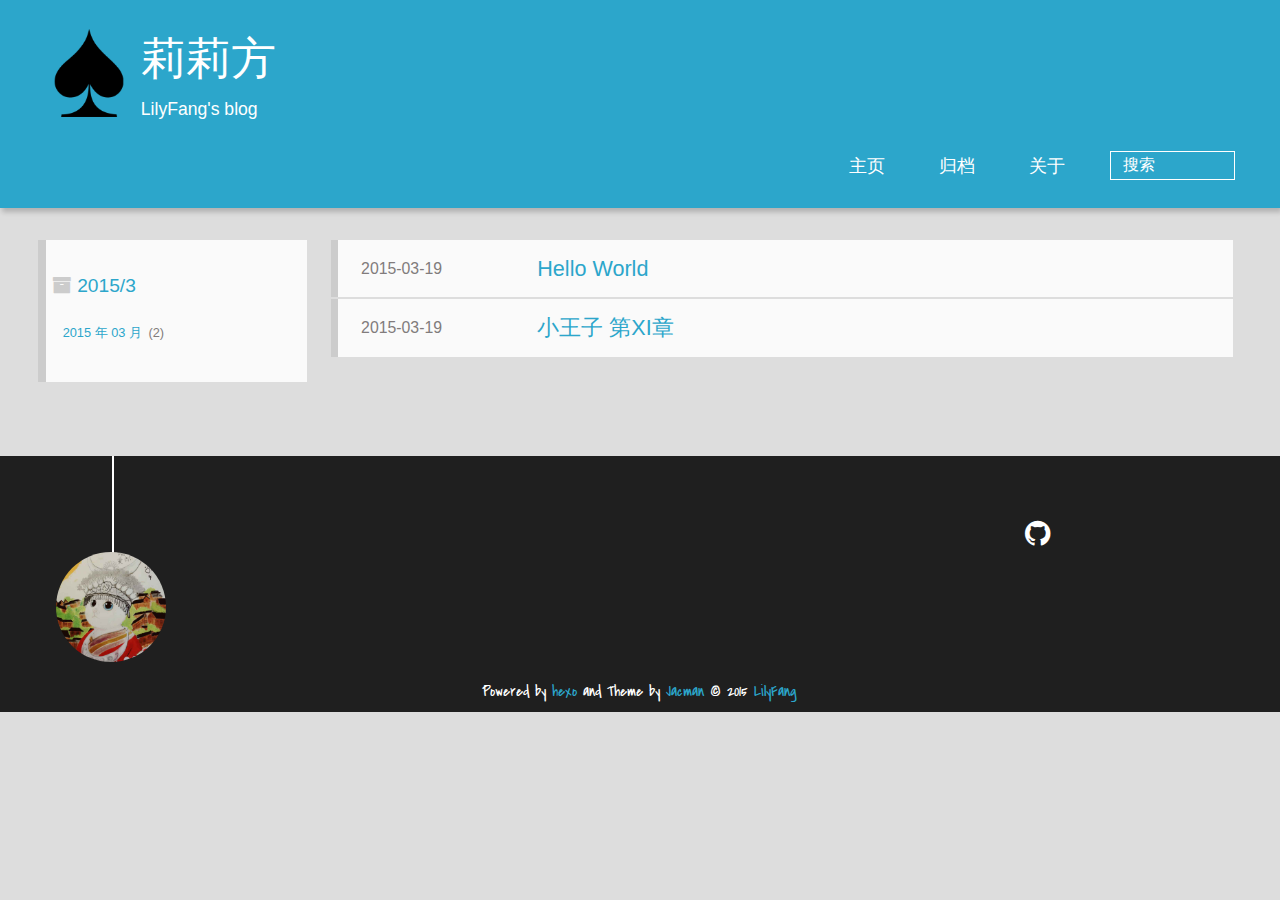
<file: archives/2015/03/index.html>
<!DOCTYPE HTML>
<html lang="zh-Hans">
<head>
  <meta charset="UTF-8">
  
    <title>莉莉方</title>
    <meta name="viewport" content="width=device-width, initial-scale=1,user-scalable=no">
    
    <meta name="author" content="LilyFang">
    

    
    <meta name="description">
<meta property="og:type" content="website">
<meta property="og:title" content="莉莉方">
<meta property="og:url" content="http://www.lilyfang.cn/archives/2015/03/index.html">
<meta property="og:site_name" content="莉莉方">
<meta property="og:description">
<meta name="twitter:card" content="summary">
<meta name="twitter:title" content="莉莉方">
<meta name="twitter:description">

    
    <link rel="alternative" href="/atom.xml" title="莉莉方" type="application/atom+xml">
    
    
    <link rel="icon" href="/img/favicon.ico">
    
    
    <link rel="apple-touch-icon" href="/img/jacman.jpg">
    <link rel="apple-touch-icon-precomposed" href="/img/jacman.jpg">
    
    <link rel="stylesheet" href="/css/style.css" type="text/css">
</head>

    <body>
      <header>
        <div>
		
			<div id="imglogo">
				<a href="/"><img src="/img/logo.png" alt="莉莉方" title="莉莉方"/></a>
			</div>
			
			<div id="textlogo">
				<h1 class="site-name"><a href="/" title="莉莉方">莉莉方</a></h1>
				<h2 class="blog-motto">LilyFang&#39;s blog</h2>
			</div>
			<div class="navbar"><a class="navbutton navmobile" href="#" title="菜單">
			</a></div>
			<nav class="animated">
				<ul>
					<ul>
					 
						<li><a href="/">主页</a></li>
					
						<li><a href="/archives">归档</a></li>
					
						<li><a href="/about">关于</a></li>
					
					<li>
 					
					<form class="search" action="//google.com/search" method="get" accept-charset="utf-8">
						<label>Search</label>
						<input type="search" id="search" name="q" autocomplete="off" maxlength="20" placeholder="搜索" />
						<input type="hidden" name="q" value="site:www.lilyfang.cn">
					</form>
					
					</li>
				</ul>
			</nav>			
</div>

      </header>
      <div id="container">
        

<div class="archive-title" >
  <h2 class="archive-icon">2015/3</h2>
  
  <div class="archiveslist archive-float clearfix">
   <ul class="archive-list"><li class="archive-list-item"><a class="archive-list-link" href="/archives/2015/03/">2015 年 03 月</a><span class="archive-list-count">2</span></li></ul>
 </div>
  
</div>
<div id="main" class="archive-part clearfix">
  <div id="archive-page">

  <section class="post" itemscope itemprop="blogPost">
  
    <a href="/2015/03/19/hello-world/" title="Hello World" itemprop="url">
  

    <time datetime="2015-03-19T13:33:43.723Z" itemprop="datePublished">2015-03-19</time>


    <h1 itemprop="name">Hello World</h1>

  </a>
</section>

  <section class="post" itemscope itemprop="blogPost">
  
    <a href="/2015/03/19/Little_prince/" title="小王子 第XI章" itemprop="url">
  

    <time datetime="2015-03-19T11:51:23.000Z" itemprop="datePublished">2015-03-19</time>


    <h1 itemprop="name">小王子 第XI章</h1>

  </a>
</section>


  </div>
</div>

      </div>
      <footer><div id="footer" >
	
	<div class="line">
		<span></span>
		<div class="author"></div>
	</div>
	
	
	<div class="social-font" class="clearfix">
		
		
		<a href="https://github.com/GLnwu" target="_blank" class="icon-github" title="github"></a>
		
		
		
		
		
		
		
		
		
	</div>
		<p class="copyright">Powered by <a href="http://hexo.io" target="_blank" title="hexo">hexo</a> and Theme by <a href="https://github.com/wuchong/jacman" target="_blank" title="Jacman">Jacman</a> © 2015 
		
		<a href="http://www.lilyfang.cn/about" target="_blank" title="LilyFang">LilyFang</a>
		
		</p>
</div>
</footer>
      <script src="/js/jquery-2.0.3.min.js"></script>
<script src="/js/jquery.imagesloaded.min.js"></script>
<script src="/js/gallery.js"></script>

<script type="text/javascript">
$(document).ready(function(){ 
  $('.navbar').click(function(){
    $('header nav').toggleClass('shownav');
  });
  var myWidth = 0;
  function getSize(){
    if( typeof( window.innerWidth ) == 'number' ) {
      myWidth = window.innerWidth;
    } else if( document.documentElement && document.documentElement.clientWidth) {
      myWidth = document.documentElement.clientWidth;
    };
  };
  var m = $('#main'),
      a = $('#asidepart'),
      c = $('.closeaside'),
      o = $('.openaside');
  $(window).resize(function(){
    getSize(); 
    if (myWidth >= 1024) {
      $('header nav').removeClass('shownav');
    }else
    {
      m.removeClass('moveMain');
      a.css('display', 'block').removeClass('fadeOut');
      o.css('display', 'none');
        
    }
  });
  c.click(function(){
    a.addClass('fadeOut').css('display', 'none');
    o.css('display', 'block').addClass('fadeIn');
    m.addClass('moveMain');
  });
  o.click(function(){
    o.css('display', 'none').removeClass('beforeFadeIn');
    a.css('display', 'block').removeClass('fadeOut').addClass('fadeIn');      
    m.removeClass('moveMain');
  });
  $(window).scroll(function(){
    o.css("top",Math.max(80,260-$(this).scrollTop()));
  });
});
</script>




<script type="text/javascript">
  var duoshuoQuery = {short_name:"Lilyfang"};
  (function() {
    var ds = document.createElement('script');
    ds.type = 'text/javascript';ds.async = true;
    ds.src = '//static.duoshuo.com/embed.js';
    ds.charset = 'UTF-8';
    (document.getElementsByTagName('head')[0] 
    || document.getElementsByTagName('body')[0]).appendChild(ds);
  })();
</script> 









<!-- Analytics Begin -->





<!-- Analytics End -->

<!-- Totop Begin -->

	<div id="totop">
	<a title="返回頂部"><img src="/img/scrollup.png"/></a>
	</div>
	<script src="/js/totop.js"></script>

<!-- Totop End -->

<!-- MathJax Begin -->
<!-- mathjax config similar to math.stackexchange -->


<!-- MathJax End -->

    </body>
   </html>
</file>
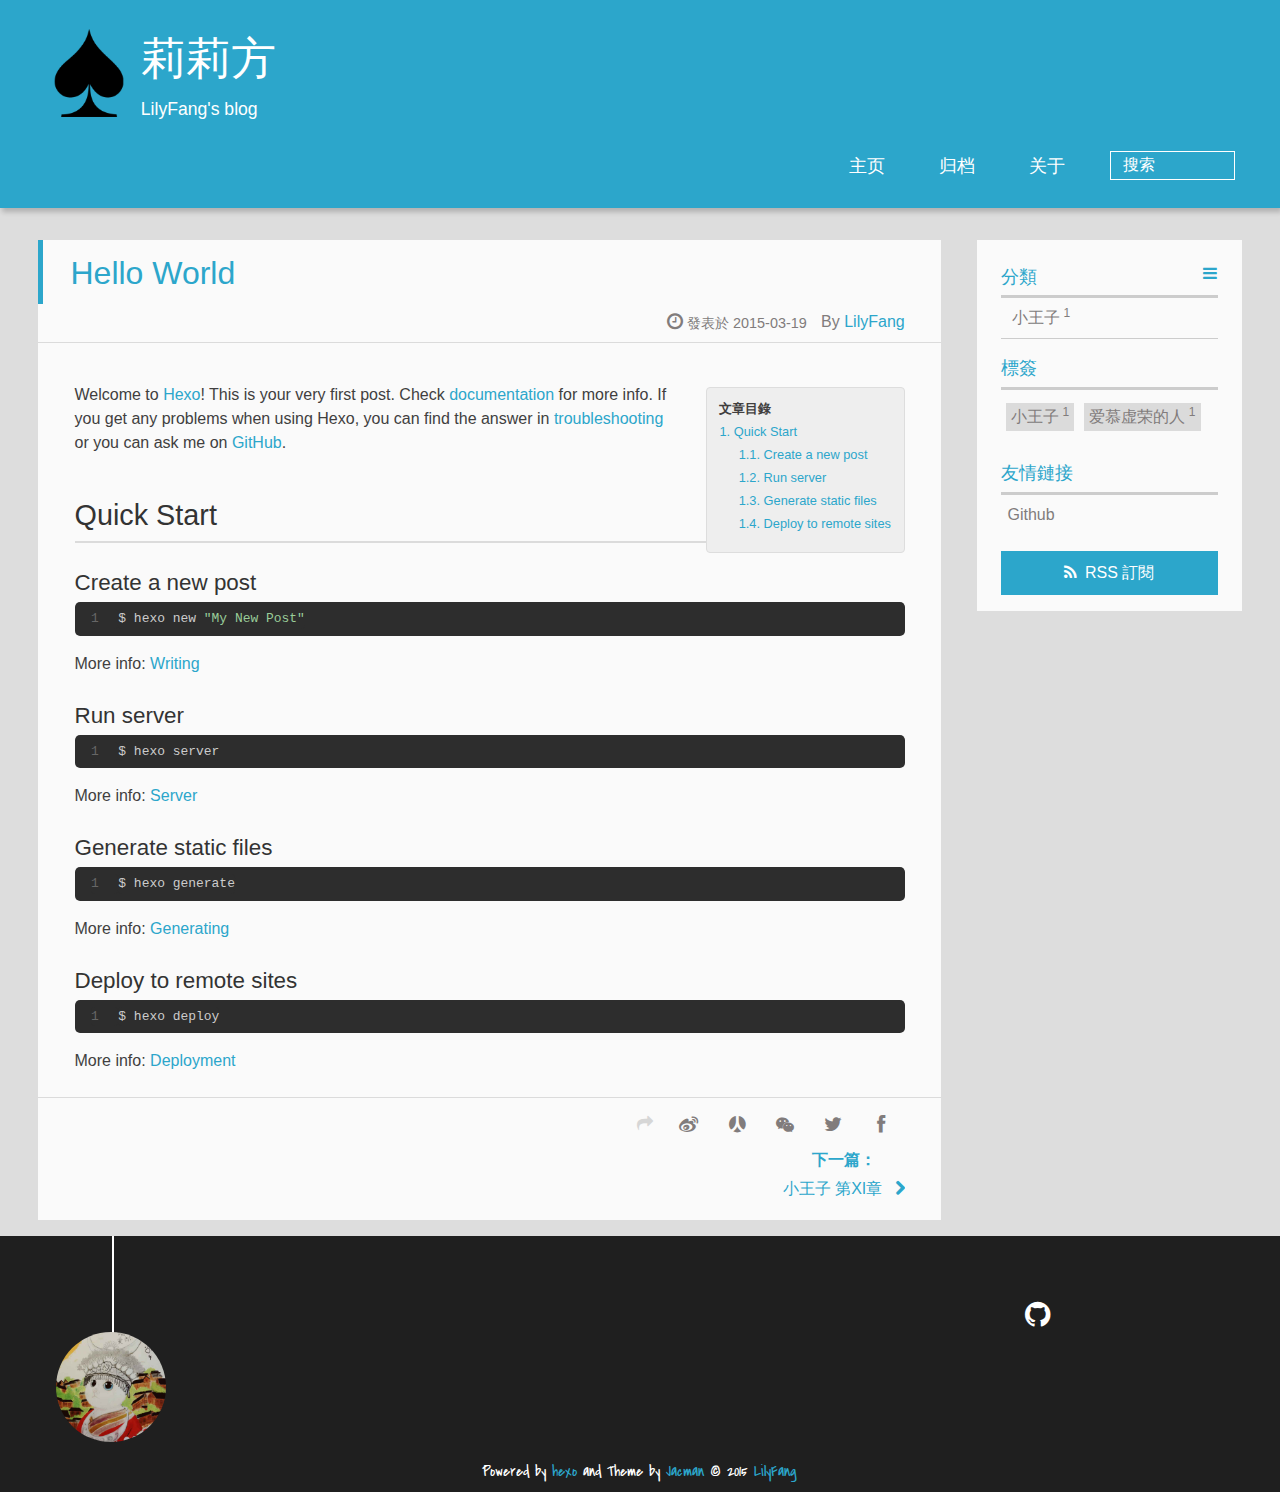
<file: 2015/03/19/hello-world/index.html>
<!DOCTYPE HTML>
<html lang="zh-Hans">
<head>
  <meta charset="UTF-8">
  
    <title>Hello World | 莉莉方</title>
    <meta name="viewport" content="width=device-width, initial-scale=1,user-scalable=no">
    
    <meta name="author" content="LilyFang">
    

    
    <meta name="description" content="Welcome to Hexo! This is your very first post. Check documentation for more info. If you get any problems when using Hexo, you can find the answer in troubleshooting or you can ask me on GitHub.
Quick">
<meta property="og:type" content="article">
<meta property="og:title" content="Hello World">
<meta property="og:url" content="http://www.lilyfang.cn/2015/03/19/hello-world/index.html">
<meta property="og:site_name" content="莉莉方">
<meta property="og:description" content="Welcome to Hexo! This is your very first post. Check documentation for more info. If you get any problems when using Hexo, you can find the answer in troubleshooting or you can ask me on GitHub.
Quick">
<meta name="twitter:card" content="summary">
<meta name="twitter:title" content="Hello World">
<meta name="twitter:description" content="Welcome to Hexo! This is your very first post. Check documentation for more info. If you get any problems when using Hexo, you can find the answer in troubleshooting or you can ask me on GitHub.
Quick">

    
    <link rel="alternative" href="/atom.xml" title="莉莉方" type="application/atom+xml">
    
    
    <link rel="icon" href="/img/favicon.ico">
    
    
    <link rel="apple-touch-icon" href="/img/jacman.jpg">
    <link rel="apple-touch-icon-precomposed" href="/img/jacman.jpg">
    
    <link rel="stylesheet" href="/css/style.css" type="text/css">
</head>

  <body>
    <header>
      <div>
		
			<div id="imglogo">
				<a href="/"><img src="/img/logo.png" alt="莉莉方" title="莉莉方"/></a>
			</div>
			
			<div id="textlogo">
				<h1 class="site-name"><a href="/" title="莉莉方">莉莉方</a></h1>
				<h2 class="blog-motto">LilyFang&#39;s blog</h2>
			</div>
			<div class="navbar"><a class="navbutton navmobile" href="#" title="菜單">
			</a></div>
			<nav class="animated">
				<ul>
					<ul>
					 
						<li><a href="/">主页</a></li>
					
						<li><a href="/archives">归档</a></li>
					
						<li><a href="/about">关于</a></li>
					
					<li>
 					
					<form class="search" action="//google.com/search" method="get" accept-charset="utf-8">
						<label>Search</label>
						<input type="search" id="search" name="q" autocomplete="off" maxlength="20" placeholder="搜索" />
						<input type="hidden" name="q" value="site:www.lilyfang.cn">
					</form>
					
					</li>
				</ul>
			</nav>			
</div>

    </header>
    <div id="container">
      <div id="main" class="post" itemscope itemprop="blogPost">
  
	<article itemprop="articleBody"> 
		<header class="article-info clearfix">
  <h1 itemprop="name">
    
      <a href="/2015/03/19/hello-world/" title="Hello World" itemprop="url">Hello World</a>
  </h1>
  <p class="article-author">By
       
		<a href="http://www.lilyfang.cn/about" title="LilyFang" target="_blank" itemprop="author">LilyFang</a>
		
  <p class="article-time">
    <time datetime="2015-03-19T13:33:43.723Z" itemprop="datePublished"> 發表於 2015-03-19</time>
    
  </p>
</header>
	<div class="article-content">
		
		<div id="toc" class="toc-article">
			<strong class="toc-title">文章目錄</strong>
		
			<ol class="toc"><li class="toc-item toc-level-2"><a class="toc-link" href="#Quick_Start"><span class="toc-number">1.</span> <span class="toc-text">Quick Start</span></a><ol class="toc-child"><li class="toc-item toc-level-3"><a class="toc-link" href="#Create_a_new_post"><span class="toc-number">1.1.</span> <span class="toc-text">Create a new post</span></a></li><li class="toc-item toc-level-3"><a class="toc-link" href="#Run_server"><span class="toc-number">1.2.</span> <span class="toc-text">Run server</span></a></li><li class="toc-item toc-level-3"><a class="toc-link" href="#Generate_static_files"><span class="toc-number">1.3.</span> <span class="toc-text">Generate static files</span></a></li><li class="toc-item toc-level-3"><a class="toc-link" href="#Deploy_to_remote_sites"><span class="toc-number">1.4.</span> <span class="toc-text">Deploy to remote sites</span></a></li></ol></li></ol>
		
		</div>
		
		<p>Welcome to <a href="http://hexo.io/" target="_blank" rel="external">Hexo</a>! This is your very first post. Check <a href="http://hexo.io/docs/" target="_blank" rel="external">documentation</a> for more info. If you get any problems when using Hexo, you can find the answer in <a href="http://hexo.io/docs/troubleshooting.html" target="_blank" rel="external">troubleshooting</a> or you can ask me on <a href="https://github.com/hexojs/hexo/issues" target="_blank" rel="external">GitHub</a>.</p>
<h2 id="Quick_Start">Quick Start</h2><h3 id="Create_a_new_post">Create a new post</h3><figure class="highlight bash"><table><tr><td class="gutter"><pre><span class="line">1</span><br></pre></td><td class="code"><pre><span class="line">$ hexo new <span class="string">"My New Post"</span></span><br></pre></td></tr></table></figure>
<p>More info: <a href="http://hexo.io/docs/writing.html" target="_blank" rel="external">Writing</a></p>
<h3 id="Run_server">Run server</h3><figure class="highlight bash"><table><tr><td class="gutter"><pre><span class="line">1</span><br></pre></td><td class="code"><pre><span class="line">$ hexo server</span><br></pre></td></tr></table></figure>
<p>More info: <a href="http://hexo.io/docs/server.html" target="_blank" rel="external">Server</a></p>
<h3 id="Generate_static_files">Generate static files</h3><figure class="highlight bash"><table><tr><td class="gutter"><pre><span class="line">1</span><br></pre></td><td class="code"><pre><span class="line">$ hexo generate</span><br></pre></td></tr></table></figure>
<p>More info: <a href="http://hexo.io/docs/generating.html" target="_blank" rel="external">Generating</a></p>
<h3 id="Deploy_to_remote_sites">Deploy to remote sites</h3><figure class="highlight bash"><table><tr><td class="gutter"><pre><span class="line">1</span><br></pre></td><td class="code"><pre><span class="line">$ hexo deploy</span><br></pre></td></tr></table></figure>
<p>More info: <a href="http://hexo.io/docs/deployment.html" target="_blank" rel="external">Deployment</a></p>
  
	</div>
		<footer class="article-footer clearfix">
<div class="article-catetags">


</div>



	<div class="article-share" id="share">
	
	  <div data-url="http://www.lilyfang.cn/2015/03/19/hello-world/" data-title="Hello World | 莉莉方" data-tsina="null" class="share clearfix">
	  </div>
	
	</div>


</footer>

   	       
	</article>
	
<nav class="article-nav clearfix">
 

<div class="next">
<a href="/2015/03/19/Little_prince/"  title="小王子 第XI章">
 <strong>下一篇：</strong><br/> 
 <span>小王子 第XI章
</span>
</a>
</div>

</nav>

	
<section id="comments" class="comment">
	<div class="ds-thread" data-thread-key="2015/03/19/hello-world/" data-title="Hello World" data-url="http://www.lilyfang.cn/2015/03/19/hello-world/"></div>
</section>


</div>  
      <div class="openaside"><a class="navbutton" href="#" title="顯示側邊欄"></a></div>

  <div id="toc" class="toc-aside">
  <strong class="toc-title">文章目錄</strong>
 
 <ol class="toc"><li class="toc-item toc-level-2"><a class="toc-link" href="#Quick_Start"><span class="toc-number">1.</span> <span class="toc-text">Quick Start</span></a><ol class="toc-child"><li class="toc-item toc-level-3"><a class="toc-link" href="#Create_a_new_post"><span class="toc-number">1.1.</span> <span class="toc-text">Create a new post</span></a></li><li class="toc-item toc-level-3"><a class="toc-link" href="#Run_server"><span class="toc-number">1.2.</span> <span class="toc-text">Run server</span></a></li><li class="toc-item toc-level-3"><a class="toc-link" href="#Generate_static_files"><span class="toc-number">1.3.</span> <span class="toc-text">Generate static files</span></a></li><li class="toc-item toc-level-3"><a class="toc-link" href="#Deploy_to_remote_sites"><span class="toc-number">1.4.</span> <span class="toc-text">Deploy to remote sites</span></a></li></ol></li></ol>
 
  </div>

<div id="asidepart">
<div class="closeaside"><a class="closebutton" href="#" title="隱藏側邊欄"></a></div>
<aside class="clearfix">

  
<div class="categorieslist">
	<p class="asidetitle">分類</p>
		<ul>
		
		  
			<li><a href="/categories/小王子/" title="小王子">小王子<sup>1</sup></a></li>
		  
		
		</ul>
</div>


  
<div class="tagslist">
	<p class="asidetitle">標簽</p>
		<ul class="clearfix">
		
			
				<li><a href="/tags/小王子/" title="小王子">小王子<sup>1</sup></a></li>
			
		
			
				<li><a href="/tags/爱慕虚荣的人/" title="爱慕虚荣的人">爱慕虚荣的人<sup>1</sup></a></li>
			
		
		</ul>
</div>


  <div class="linkslist">
  <p class="asidetitle">友情鏈接</p>
    <ul>
        
          <li>
            
            	<a href="https://github.com/GLnwu/" target="_blank" title="Github">Github</a>
            
          </li>
        
    </ul>
</div>

  


  <div class="rsspart">
	<a href="/atom.xml" target="_blank" title="rss">RSS 訂閱</a>
</div>

</aside>
</div>
    </div>
    <footer><div id="footer" >
	
	<div class="line">
		<span></span>
		<div class="author"></div>
	</div>
	
	
	<div class="social-font" class="clearfix">
		
		
		<a href="https://github.com/GLnwu" target="_blank" class="icon-github" title="github"></a>
		
		
		
		
		
		
		
		
		
	</div>
		<p class="copyright">Powered by <a href="http://hexo.io" target="_blank" title="hexo">hexo</a> and Theme by <a href="https://github.com/wuchong/jacman" target="_blank" title="Jacman">Jacman</a> © 2015 
		
		<a href="http://www.lilyfang.cn/about" target="_blank" title="LilyFang">LilyFang</a>
		
		</p>
</div>
</footer>
    <script src="/js/jquery-2.0.3.min.js"></script>
<script src="/js/jquery.imagesloaded.min.js"></script>
<script src="/js/gallery.js"></script>

<script type="text/javascript">
$(document).ready(function(){ 
  $('.navbar').click(function(){
    $('header nav').toggleClass('shownav');
  });
  var myWidth = 0;
  function getSize(){
    if( typeof( window.innerWidth ) == 'number' ) {
      myWidth = window.innerWidth;
    } else if( document.documentElement && document.documentElement.clientWidth) {
      myWidth = document.documentElement.clientWidth;
    };
  };
  var m = $('#main'),
      a = $('#asidepart'),
      c = $('.closeaside'),
      o = $('.openaside');
  $(window).resize(function(){
    getSize(); 
    if (myWidth >= 1024) {
      $('header nav').removeClass('shownav');
    }else
    {
      m.removeClass('moveMain');
      a.css('display', 'block').removeClass('fadeOut');
      o.css('display', 'none');
      
      $('#toc.toc-aside').css('display', 'none');
        
    }
  });
  c.click(function(){
    a.addClass('fadeOut').css('display', 'none');
    o.css('display', 'block').addClass('fadeIn');
    m.addClass('moveMain');
  });
  o.click(function(){
    o.css('display', 'none').removeClass('beforeFadeIn');
    a.css('display', 'block').removeClass('fadeOut').addClass('fadeIn');      
    m.removeClass('moveMain');
  });
  $(window).scroll(function(){
    o.css("top",Math.max(80,260-$(this).scrollTop()));
  });
});
</script>

<script type="text/javascript">
$(document).ready(function(){ 
  var ai = $('.article-content>iframe'),
      ae = $('.article-content>embed'),
      t  = $('#toc'),
      h  = $('article h2')
      ah = $('article h2'),
      ta = $('#toc.toc-aside'),
      o  = $('.openaside'),
      c  = $('.closeaside');
  if(ai.length>0){
    ai.wrap('<div class="video-container" />');
  };
  if(ae.length>0){
   ae.wrap('<div class="video-container" />');
  };
  if(ah.length==0){
    t.css('display','none');
  }else{
    c.click(function(){
      ta.css('display', 'block').addClass('fadeIn');
    });
    o.click(function(){
      ta.css('display', 'none');
    });
    $(window).scroll(function(){
      ta.css("top",Math.max(140,320-$(this).scrollTop()));
    });
  };
});
</script>


<script type="text/javascript">
$(document).ready(function(){ 
  var $this = $('.share'),
      url = $this.attr('data-url'),
      encodedUrl = encodeURIComponent(url),
      title = $this.attr('data-title'),
      tsina = $this.attr('data-tsina'),
      description = $this.attr('description');
  var html = [
  '<a href="#" class="overlay" id="qrcode"></a>',
  '<div class="qrcode clearfix"><span>扫描二维码分享到微信朋友圈</span><a class="qrclose" href="#nothing"></a><strong>Loading...Please wait</strong><img id="qrcode-pic" data-src="http://s.jiathis.com/qrcode.php?url=' + encodedUrl + '"/></div>',
  '<a href="https://www.facebook.com/sharer.php?u=' + encodedUrl + '" class="article-share-facebook" target="_blank" title="Facebook"></a>',
  '<a href="https://twitter.com/intent/tweet?url=' + encodedUrl + '" class="article-share-twitter" target="_blank" title="Twitter"></a>',
  '<a href="#qrcode" class="article-share-qrcode" title="微信"></a>',
  '<a href="http://widget.renren.com/dialog/share?resourceUrl=' + encodedUrl + '&srcUrl=' + encodedUrl + '&title=' + title +'" class="article-share-renren" target="_blank" title="人人"></a>',
  '<a href="http://service.weibo.com/share/share.php?title='+title+'&url='+encodedUrl +'&ralateUid='+ tsina +'&searchPic=true&style=number' +'" class="article-share-weibo" target="_blank" title="微博"></a>',
  '<span title="Share to"></span>'
  ].join('');
  $this.append(html);
  $('.article-share-qrcode').click(function(){
    var imgSrc = $('#qrcode-pic').attr('data-src');
    $('#qrcode-pic').attr('src', imgSrc);
    $('#qrcode-pic').load(function(){
        $('.qrcode strong').text(' ');
    });
  });
});     
</script>



<script type="text/javascript">
  var duoshuoQuery = {short_name:"Lilyfang"};
  (function() {
    var ds = document.createElement('script');
    ds.type = 'text/javascript';ds.async = true;
    ds.src = '//static.duoshuo.com/embed.js';
    ds.charset = 'UTF-8';
    (document.getElementsByTagName('head')[0] 
    || document.getElementsByTagName('body')[0]).appendChild(ds);
  })();
</script> 







<link rel="stylesheet" href="/fancybox/jquery.fancybox.css" media="screen" type="text/css">
<script src="/fancybox/jquery.fancybox.pack.js"></script>
<script type="text/javascript">
$(document).ready(function(){ 
  $('.article-content').each(function(i){
    $(this).find('img').each(function(){
      if ($(this).parent().hasClass('fancybox')) return;
      var alt = this.alt;
      if (alt) $(this).after('<span class="caption">' + alt + '</span>');
      $(this).wrap('<a href="' + this.src + '" title="' + alt + '" class="fancybox"></a>');
    });
    $(this).find('.fancybox').each(function(){
      $(this).attr('rel', 'article' + i);
    });
  });
  if($.fancybox){
    $('.fancybox').fancybox();
  }
}); 
</script>



<!-- Analytics Begin -->





<!-- Analytics End -->

<!-- Totop Begin -->

	<div id="totop">
	<a title="返回頂部"><img src="/img/scrollup.png"/></a>
	</div>
	<script src="/js/totop.js"></script>

<!-- Totop End -->

<!-- MathJax Begin -->
<!-- mathjax config similar to math.stackexchange -->


<!-- MathJax End -->

  </body>
</html>
</file>
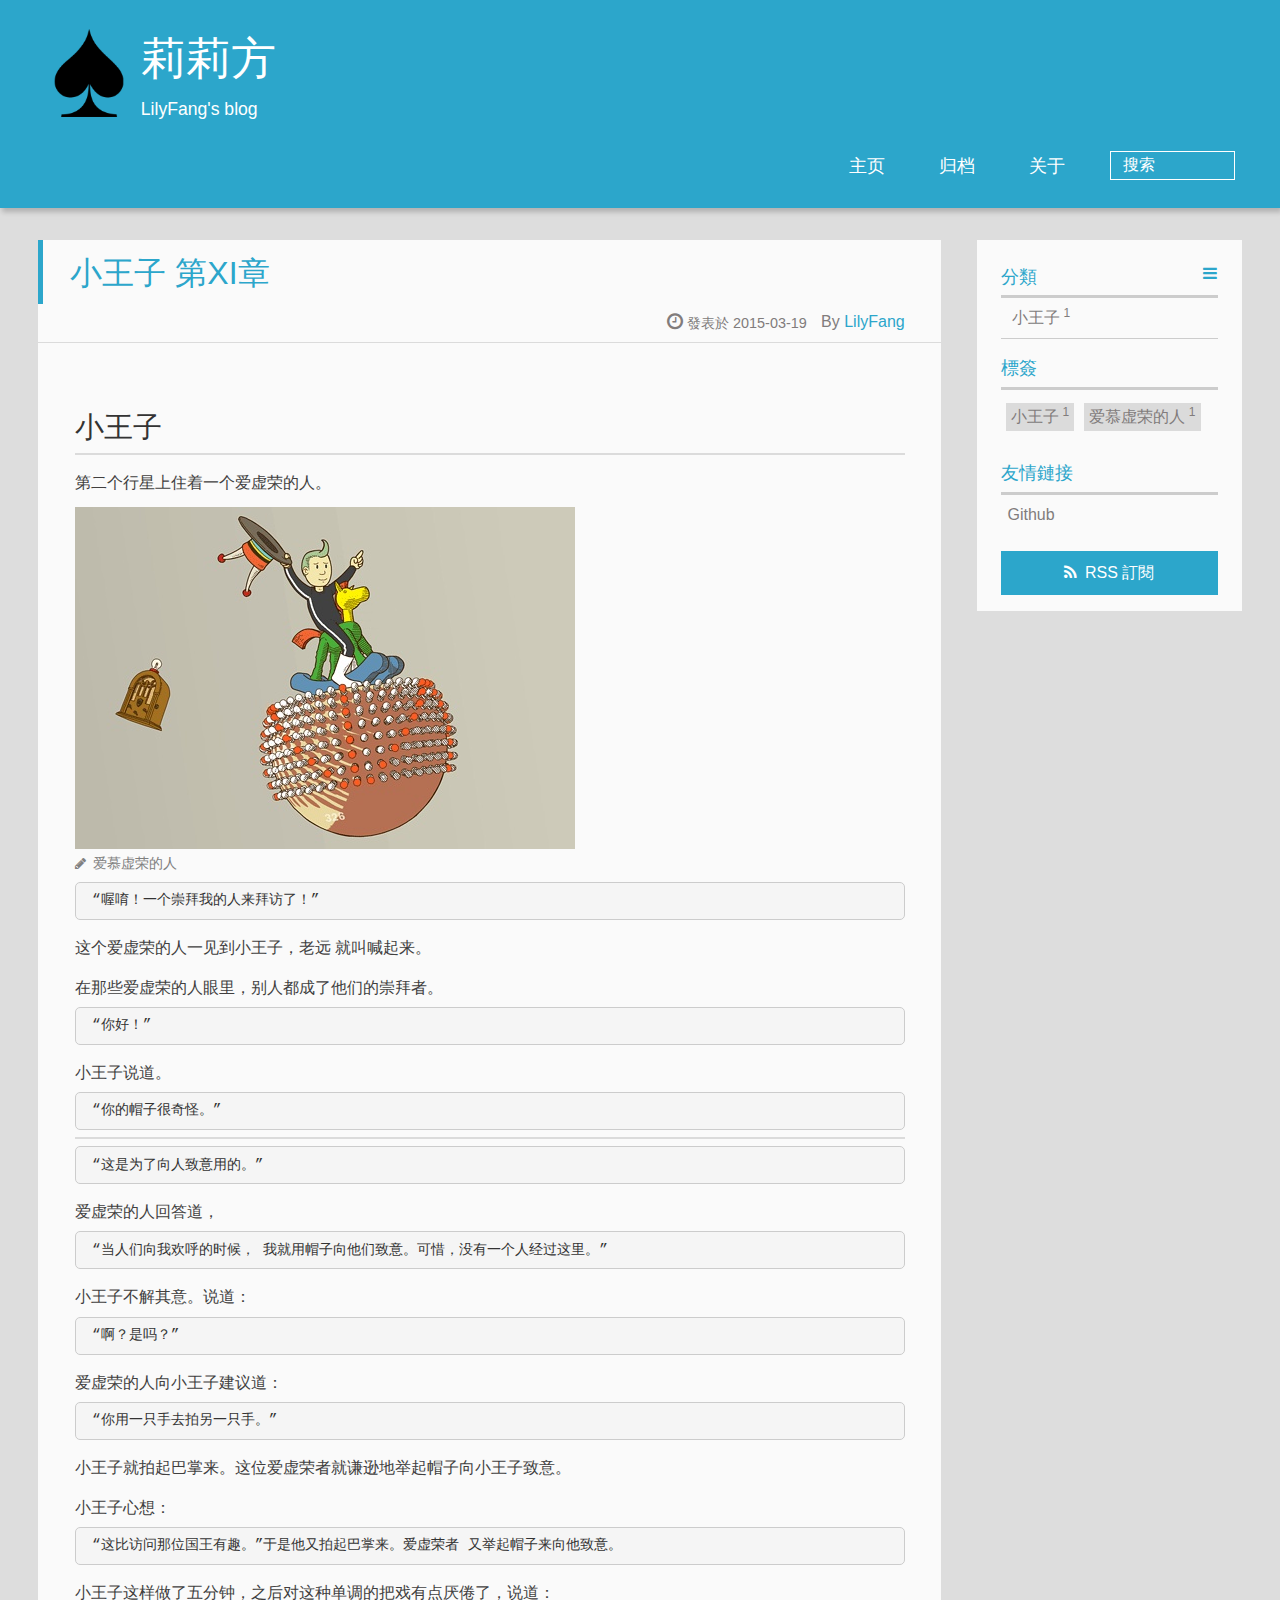
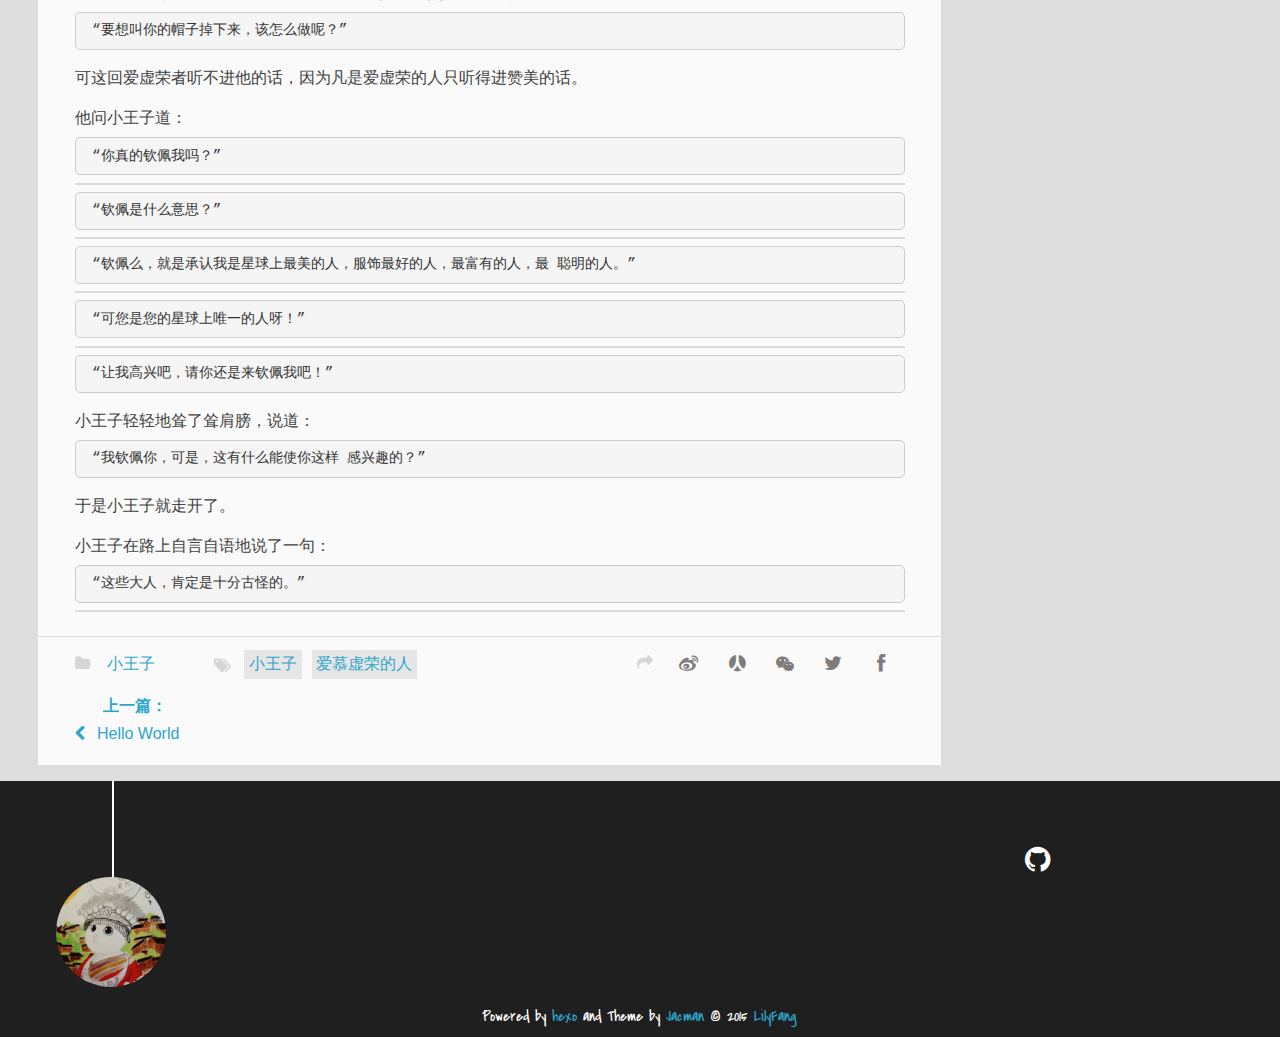
<file: 2015/03/19/Little_prince/index.html>
<!DOCTYPE HTML>
<html lang="zh-Hans">
<head>
  <meta charset="UTF-8">
  
    <title>小王子 第XI章 | 莉莉方</title>
    <meta name="viewport" content="width=device-width, initial-scale=1,user-scalable=no">
    
    <meta name="author" content="LilyFang">
    

    
    <meta name="description" content="第二个行星上住着一个爱虚荣的人。">
<meta property="og:type" content="article">
<meta property="og:title" content="小王子 第XI章">
<meta property="og:url" content="http://www.lilyfang.cn/2015/03/19/Little_prince/index.html">
<meta property="og:site_name" content="莉莉方">
<meta property="og:description" content="第二个行星上住着一个爱虚荣的人。">
<meta property="og:image" content="/img/p1315220799.jpg">
<meta name="twitter:card" content="summary">
<meta name="twitter:title" content="小王子 第XI章">
<meta name="twitter:description" content="第二个行星上住着一个爱虚荣的人。">

    
    <link rel="alternative" href="/atom.xml" title="莉莉方" type="application/atom+xml">
    
    
    <link rel="icon" href="/img/favicon.ico">
    
    
    <link rel="apple-touch-icon" href="/img/jacman.jpg">
    <link rel="apple-touch-icon-precomposed" href="/img/jacman.jpg">
    
    <link rel="stylesheet" href="/css/style.css" type="text/css">
</head>

  <body>
    <header>
      <div>
		
			<div id="imglogo">
				<a href="/"><img src="/img/logo.png" alt="莉莉方" title="莉莉方"/></a>
			</div>
			
			<div id="textlogo">
				<h1 class="site-name"><a href="/" title="莉莉方">莉莉方</a></h1>
				<h2 class="blog-motto">LilyFang&#39;s blog</h2>
			</div>
			<div class="navbar"><a class="navbutton navmobile" href="#" title="菜單">
			</a></div>
			<nav class="animated">
				<ul>
					<ul>
					 
						<li><a href="/">主页</a></li>
					
						<li><a href="/archives">归档</a></li>
					
						<li><a href="/about">关于</a></li>
					
					<li>
 					
					<form class="search" action="//google.com/search" method="get" accept-charset="utf-8">
						<label>Search</label>
						<input type="search" id="search" name="q" autocomplete="off" maxlength="20" placeholder="搜索" />
						<input type="hidden" name="q" value="site:www.lilyfang.cn">
					</form>
					
					</li>
				</ul>
			</nav>			
</div>

    </header>
    <div id="container">
      <div id="main" class="post" itemscope itemprop="blogPost">
  
	<article itemprop="articleBody"> 
		<header class="article-info clearfix">
  <h1 itemprop="name">
    
      <a href="/2015/03/19/Little_prince/" title="小王子 第XI章" itemprop="url">小王子 第XI章</a>
  </h1>
  <p class="article-author">By
       
		<a href="http://www.lilyfang.cn/about" title="LilyFang" target="_blank" itemprop="author">LilyFang</a>
		
  <p class="article-time">
    <time datetime="2015-03-19T11:51:23.000Z" itemprop="datePublished"> 發表於 2015-03-19</time>
    
  </p>
</header>
	<div class="article-content">
		
		<div id="toc" class="toc-article">
			<strong class="toc-title">文章目錄</strong>
		
			<ol class="toc"><li class="toc-item toc-level-1"><a class="toc-link" href="#小王子"><span class="toc-number">1.</span> <span class="toc-text">小王子</span></a></li></ol>
		
		</div>
		
		<h1 id="小王子">小王子</h1><p> 第二个行星上住着一个爱虚荣的人。<br><img src="/img/p1315220799.jpg" alt="爱慕虚荣的人"></p>
<pre><code>“喔唷！一个崇拜我的人来拜访了！”
</code></pre><p>这个爱虚荣的人一见到小王子，老远 就叫喊起来。</p>
<p>在那些爱虚荣的人眼里，别人都成了他们的崇拜者。</p>
<pre><code>“你好！”
</code></pre><p>小王子说道。</p>
<pre><code>“你的帽子很奇怪。”
</code></pre><hr>
<pre><code>“这是为了向人致意用的。”
</code></pre><p>爱虚荣的人回答道，</p>
<pre><code>“当人们向我欢呼的时候， 我就用帽子向他们致意。可惜，没有一个人经过这里。”
</code></pre><p>小王子不解其意。说道：</p>
<pre><code>“啊？是吗？”
</code></pre><p>爱虚荣的人向小王子建议道：</p>
<pre><code>“你用一只手去拍另一只手。”
</code></pre><p>小王子就拍起巴掌来。这位爱虚荣者就谦逊地举起帽子向小王子致意。</p>
<p>小王子心想：</p>
<pre><code>“这比访问那位国王有趣。”于是他又拍起巴掌来。爱虚荣者 又举起帽子来向他致意。
</code></pre><p>小王子这样做了五分钟，之后对这种单调的把戏有点厌倦了，说道：</p>
<pre><code>“要想叫你的帽子掉下来，该怎么做呢？”
</code></pre><p>可这回爱虚荣者听不进他的话，因为凡是爱虚荣的人只听得进赞美的话。</p>
<p>他问小王子道：</p>
<pre><code>“你真的钦佩我吗？”
</code></pre><hr>
<pre><code>“钦佩是什么意思？”
</code></pre><hr>
<pre><code>“钦佩么，就是承认我是星球上最美的人，服饰最好的人，最富有的人，最 聪明的人。”
</code></pre><hr>
<pre><code>“可您是您的星球上唯一的人呀！”
</code></pre><hr>
<pre><code>“让我高兴吧，请你还是来钦佩我吧！”
</code></pre><p>小王子轻轻地耸了耸肩膀，说道：</p>
<pre><code>“我钦佩你，可是，这有什么能使你这样 感兴趣的？”
</code></pre><p>于是小王子就走开了。</p>
<p>小王子在路上自言自语地说了一句：</p>
<pre><code>“这些大人，肯定是十分古怪的。”
</code></pre><hr>
  
	</div>
		<footer class="article-footer clearfix">
<div class="article-catetags">

<div class="article-categories">
  <span></span>
  <a class="article-category-link" href="/categories/小王子/">小王子</a>
</div>


  <div class="article-tags">
  
  <span></span> <a href="/tags/小王子/">小王子</a><a href="/tags/爱慕虚荣的人/">爱慕虚荣的人</a>
  </div>

</div>



	<div class="article-share" id="share">
	
	  <div data-url="http://www.lilyfang.cn/2015/03/19/Little_prince/" data-title="小王子 第XI章 | 莉莉方" data-tsina="null" class="share clearfix">
	  </div>
	
	</div>


</footer>

   	       
	</article>
	
<nav class="article-nav clearfix">
 
 <div class="prev" >
 <a href="/2015/03/19/hello-world/" title="Hello World">
  <strong>上一篇：</strong><br/>
  <span>
  Hello World</span>
</a>
</div>


</nav>

	
<section id="comments" class="comment">
	<div class="ds-thread" data-thread-key="2015/03/19/Little_prince/" data-title="小王子 第XI章" data-url="http://www.lilyfang.cn/2015/03/19/Little_prince/"></div>
</section>


</div>  
      <div class="openaside"><a class="navbutton" href="#" title="顯示側邊欄"></a></div>

  <div id="toc" class="toc-aside">
  <strong class="toc-title">文章目錄</strong>
 
 <ol class="toc"><li class="toc-item toc-level-1"><a class="toc-link" href="#小王子"><span class="toc-number">1.</span> <span class="toc-text">小王子</span></a></li></ol>
 
  </div>

<div id="asidepart">
<div class="closeaside"><a class="closebutton" href="#" title="隱藏側邊欄"></a></div>
<aside class="clearfix">

  
<div class="categorieslist">
	<p class="asidetitle">分類</p>
		<ul>
		
		  
			<li><a href="/categories/小王子/" title="小王子">小王子<sup>1</sup></a></li>
		  
		
		</ul>
</div>


  
<div class="tagslist">
	<p class="asidetitle">標簽</p>
		<ul class="clearfix">
		
			
				<li><a href="/tags/小王子/" title="小王子">小王子<sup>1</sup></a></li>
			
		
			
				<li><a href="/tags/爱慕虚荣的人/" title="爱慕虚荣的人">爱慕虚荣的人<sup>1</sup></a></li>
			
		
		</ul>
</div>


  <div class="linkslist">
  <p class="asidetitle">友情鏈接</p>
    <ul>
        
          <li>
            
            	<a href="https://github.com/GLnwu/" target="_blank" title="Github">Github</a>
            
          </li>
        
    </ul>
</div>

  


  <div class="rsspart">
	<a href="/atom.xml" target="_blank" title="rss">RSS 訂閱</a>
</div>

</aside>
</div>
    </div>
    <footer><div id="footer" >
	
	<div class="line">
		<span></span>
		<div class="author"></div>
	</div>
	
	
	<div class="social-font" class="clearfix">
		
		
		<a href="https://github.com/GLnwu" target="_blank" class="icon-github" title="github"></a>
		
		
		
		
		
		
		
		
		
	</div>
		<p class="copyright">Powered by <a href="http://hexo.io" target="_blank" title="hexo">hexo</a> and Theme by <a href="https://github.com/wuchong/jacman" target="_blank" title="Jacman">Jacman</a> © 2015 
		
		<a href="http://www.lilyfang.cn/about" target="_blank" title="LilyFang">LilyFang</a>
		
		</p>
</div>
</footer>
    <script src="/js/jquery-2.0.3.min.js"></script>
<script src="/js/jquery.imagesloaded.min.js"></script>
<script src="/js/gallery.js"></script>

<script type="text/javascript">
$(document).ready(function(){ 
  $('.navbar').click(function(){
    $('header nav').toggleClass('shownav');
  });
  var myWidth = 0;
  function getSize(){
    if( typeof( window.innerWidth ) == 'number' ) {
      myWidth = window.innerWidth;
    } else if( document.documentElement && document.documentElement.clientWidth) {
      myWidth = document.documentElement.clientWidth;
    };
  };
  var m = $('#main'),
      a = $('#asidepart'),
      c = $('.closeaside'),
      o = $('.openaside');
  $(window).resize(function(){
    getSize(); 
    if (myWidth >= 1024) {
      $('header nav').removeClass('shownav');
    }else
    {
      m.removeClass('moveMain');
      a.css('display', 'block').removeClass('fadeOut');
      o.css('display', 'none');
      
      $('#toc.toc-aside').css('display', 'none');
        
    }
  });
  c.click(function(){
    a.addClass('fadeOut').css('display', 'none');
    o.css('display', 'block').addClass('fadeIn');
    m.addClass('moveMain');
  });
  o.click(function(){
    o.css('display', 'none').removeClass('beforeFadeIn');
    a.css('display', 'block').removeClass('fadeOut').addClass('fadeIn');      
    m.removeClass('moveMain');
  });
  $(window).scroll(function(){
    o.css("top",Math.max(80,260-$(this).scrollTop()));
  });
});
</script>

<script type="text/javascript">
$(document).ready(function(){ 
  var ai = $('.article-content>iframe'),
      ae = $('.article-content>embed'),
      t  = $('#toc'),
      h  = $('article h2')
      ah = $('article h2'),
      ta = $('#toc.toc-aside'),
      o  = $('.openaside'),
      c  = $('.closeaside');
  if(ai.length>0){
    ai.wrap('<div class="video-container" />');
  };
  if(ae.length>0){
   ae.wrap('<div class="video-container" />');
  };
  if(ah.length==0){
    t.css('display','none');
  }else{
    c.click(function(){
      ta.css('display', 'block').addClass('fadeIn');
    });
    o.click(function(){
      ta.css('display', 'none');
    });
    $(window).scroll(function(){
      ta.css("top",Math.max(140,320-$(this).scrollTop()));
    });
  };
});
</script>


<script type="text/javascript">
$(document).ready(function(){ 
  var $this = $('.share'),
      url = $this.attr('data-url'),
      encodedUrl = encodeURIComponent(url),
      title = $this.attr('data-title'),
      tsina = $this.attr('data-tsina'),
      description = $this.attr('description');
  var html = [
  '<a href="#" class="overlay" id="qrcode"></a>',
  '<div class="qrcode clearfix"><span>扫描二维码分享到微信朋友圈</span><a class="qrclose" href="#nothing"></a><strong>Loading...Please wait</strong><img id="qrcode-pic" data-src="http://s.jiathis.com/qrcode.php?url=' + encodedUrl + '"/></div>',
  '<a href="https://www.facebook.com/sharer.php?u=' + encodedUrl + '" class="article-share-facebook" target="_blank" title="Facebook"></a>',
  '<a href="https://twitter.com/intent/tweet?url=' + encodedUrl + '" class="article-share-twitter" target="_blank" title="Twitter"></a>',
  '<a href="#qrcode" class="article-share-qrcode" title="微信"></a>',
  '<a href="http://widget.renren.com/dialog/share?resourceUrl=' + encodedUrl + '&srcUrl=' + encodedUrl + '&title=' + title +'" class="article-share-renren" target="_blank" title="人人"></a>',
  '<a href="http://service.weibo.com/share/share.php?title='+title+'&url='+encodedUrl +'&ralateUid='+ tsina +'&searchPic=true&style=number' +'" class="article-share-weibo" target="_blank" title="微博"></a>',
  '<span title="Share to"></span>'
  ].join('');
  $this.append(html);
  $('.article-share-qrcode').click(function(){
    var imgSrc = $('#qrcode-pic').attr('data-src');
    $('#qrcode-pic').attr('src', imgSrc);
    $('#qrcode-pic').load(function(){
        $('.qrcode strong').text(' ');
    });
  });
});     
</script>



<script type="text/javascript">
  var duoshuoQuery = {short_name:"Lilyfang"};
  (function() {
    var ds = document.createElement('script');
    ds.type = 'text/javascript';ds.async = true;
    ds.src = '//static.duoshuo.com/embed.js';
    ds.charset = 'UTF-8';
    (document.getElementsByTagName('head')[0] 
    || document.getElementsByTagName('body')[0]).appendChild(ds);
  })();
</script> 







<link rel="stylesheet" href="/fancybox/jquery.fancybox.css" media="screen" type="text/css">
<script src="/fancybox/jquery.fancybox.pack.js"></script>
<script type="text/javascript">
$(document).ready(function(){ 
  $('.article-content').each(function(i){
    $(this).find('img').each(function(){
      if ($(this).parent().hasClass('fancybox')) return;
      var alt = this.alt;
      if (alt) $(this).after('<span class="caption">' + alt + '</span>');
      $(this).wrap('<a href="' + this.src + '" title="' + alt + '" class="fancybox"></a>');
    });
    $(this).find('.fancybox').each(function(){
      $(this).attr('rel', 'article' + i);
    });
  });
  if($.fancybox){
    $('.fancybox').fancybox();
  }
}); 
</script>



<!-- Analytics Begin -->





<!-- Analytics End -->

<!-- Totop Begin -->

	<div id="totop">
	<a title="返回頂部"><img src="/img/scrollup.png"/></a>
	</div>
	<script src="/js/totop.js"></script>

<!-- Totop End -->

<!-- MathJax Begin -->
<!-- mathjax config similar to math.stackexchange -->


<!-- MathJax End -->

  </body>
</html>
</file>
<file: css/style.css>
html,body,div,span,applet,object,iframe,h1,h2,h3,h4,h5,h6,p,blockquote,pre,a,abbr,acronym,address,big,cite,code,del,dfn,em,img,ins,kbd,q,s,samp,small,strike,strong,sub,sup,tt,var,dl,dt,dd,ol,ul,li,fieldset,form,label,legend,table,caption,tbody,tfoot,thead,tr,th,td{margin:0;padding:0;border:0;outline:0;font-weight:inherit;font-style:inherit;font-family:inherit;font-size:100%;vertical-align:baseline}body{line-height:1;color:#000;background:#fff}ol,ul{list-style:none}table{border-collapse:separate;border-spacing:0;vertical-align:middle}caption,th,td{text-align:left;font-weight:normal;vertical-align:middle}a img{border:none}/* custom Font*/
@font-face{font-family:"covered_by_your_graceregular";font-weight:normal;font-style:normal;src:url("../font/coveredbyyourgrace-webfont.eot");src:url("../font/coveredbyyourgrace-webfont.eot?#iefix") format('embedded-opentype'),url("../font/coveredbyyourgrace-webfont.svg#covered_by_your_graceregular") format('svg'),url("../font/coveredbyyourgrace-webfont.woff") format('woff'),url("../font/coveredbyyourgrace-webfont.ttf") format('truetype')}/* icon Font */
@font-face{font-family:"FontAwesome";font-style:normal;font-weight:normal;src:url("../font/fontawesome-webfont.eot?v=#4.0.3");src:url("../font/fontawesome-webfont.eot?#iefix&v=#4.0.3") format("embedded-opentype"),url("../font/fontawesome-webfont.woff?v=#4.0.3") format("woff"),url("../font/fontawesome-webfont.ttf?v=#4.0.3") format("truetype"),url("../font/fontawesome-webfont.svg#fontawesomeregular?v=#4.0.3") format("svg")}@font-face{font-family:"fontdiao";font-weight:normal;font-style:normal;src:url("../font/fontdiao.eot");src:url("../font/fontdiao.eot?#iefix") format('embedded-opentype'),url("../font/fontdiao.svg#fontdiao") format('svg'),url("../font/fontdiao.woff") format('woff'),url("../font/fontdiao.ttf") format('truetype')}/* Public style */
*{-webkit-margin-before:0;-webkit-margin-after:0}body{background:#ddd;font-family:"Helvetica Neue","Helvetica","Microsoft YaHei","WenQuanYi Micro Hei",Arial,sans-serif;font-size:100%;color:#817c7c;line-height:1.5}iframe{margin-top:10px}small{font-size:80%}sub,sup{font-size:75%;line-height:0;position:relative;vertical-align:baseline}sup{top:-.5em;padding-left:.3em}sub{bottom:-.25em}a{text-decoration:none;color:#817c7c;}a:hover,a:focus{outline:0;text-decoration:none;-webkit-transition:color 0.25s, background 0.5s;-moz-transition:color 0.25s, background 0.5s;-o-transition:color 0.25s, background 0.5s;-ms-transition:color 0.25s, background 0.5s;transition:color 0.25s, background 0.5s}a:hover:before{-webkit-transition:color 0.25s, background 0.5s;-moz-transition:color 0.25s, background 0.5s;-o-transition:color 0.25s, background 0.5s;-ms-transition:color 0.25s, background 0.5s;transition:color 0.25s, background 0.5s}input:focus{outline:none}input,button{margin:0;padding:0;}input::-moz-focus-inner,button::-moz-focus-inner{border:0;padding:0}h1{font-size:1.5em}.fa{display:inline-block;font-family:FontAwesome;font-style:normal;font-weight:normal;line-height:1;-webkit-font-smoothing:antialiased;-moz-osx-font-smoothing:grayscale}.clearfix{zoom:1}.clearfix:before,.clearfix:after{content:"";display:table}.clearfix:after{clear:both}::-webkit-input-placeholder{color:#fff;padding:2px 0 0 4px}::-moz-placeholder{color:#fff;padding:2px 0 0 4px}:-ms-input-placeholder{color:#fff;padding:2px 0 0 4px}::-webkit-input-placeholder::before{font-family:"FontAwesome";-webkit-font-smoothing:antialiased;-moz-osx-font-smoothing:grayscale;content:"\f002";padding-right:4px}::-moz-placeholder:before{font-family:"FontAwesome";-webkit-font-smoothing:antialiased;-moz-osx-font-smoothing:grayscale;content:"\f002";padding-right:4px}:-ms-input-placeholder::before{font-family:"FontAwesome";-webkit-font-smoothing:antialiased;-moz-osx-font-smoothing:grayscale;content:"\f002";padding-right:4px}input[type="search"]::-webkit-search-cancel-button,input[type="search"]::-webkit-search-decoration{-webkit-appearance:none}::-webkit-search-cancel-button:after{font-family:"FontAwesome";-webkit-font-smoothing:antialiased;-moz-osx-font-smoothing:grayscale;content:'\f00d';color:#fff;padding-right:4px}/* css3 animate */
.animated{-webkit-animation-fill-mode:both;-moz-animation-fill-mode:both;-o-animation-fill-mode:both;-ms-animation-fill-mode:both;animation-fill-mode:both;-webkit-animation-duration:1s;-moz-animation-duration:1s;-o-animation-duration:1s;-ms-animation-duration:1s;animation-duration:1s}@-webkit-keyframes fadeIn{0%{opacity:0;-ms-filter:"progid:DXImageTransform.Microsoft.Alpha(Opacity=0)";filter:alpha(opacity=0)}100%{opacity:1;-ms-filter:none;filter:none}}.fadeIn{-webkit-animation-name:fadeIn;-moz-animation-name:fadeIn;-o-animation-name:fadeIn;-ms-animation-name:fadeIn;animation-name:fadeIn}.fadeOut{-webkit-animation-name:fadeOut;-moz-animation-name:fadeOut;-o-animation-name:fadeOut;-ms-animation-name:fadeOut;animation-name:fadeOut}@-moz-keyframes fadeInDown{0%{opacity:0;-ms-filter:"progid:DXImageTransform.Microsoft.Alpha(Opacity=0)";filter:alpha(opacity=0);-webkit-transform:translateY(-20px);-moz-transform:translateY(-20px);-o-transform:translateY(-20px);-ms-transform:translateY(-20px);transform:translateY(-20px)}100%{opacity:1;-ms-filter:none;filter:none;-webkit-transform:translateY(0);-moz-transform:translateY(0);-o-transform:translateY(0);-ms-transform:translateY(0);transform:translateY(0)}}@-webkit-keyframes fadeInDown{0%{opacity:0;-ms-filter:"progid:DXImageTransform.Microsoft.Alpha(Opacity=0)";filter:alpha(opacity=0);-webkit-transform:translateY(-20px);-moz-transform:translateY(-20px);-o-transform:translateY(-20px);-ms-transform:translateY(-20px);transform:translateY(-20px)}100%{opacity:1;-ms-filter:none;filter:none;-webkit-transform:translateY(0);-moz-transform:translateY(0);-o-transform:translateY(0);-ms-transform:translateY(0);transform:translateY(0)}}@-o-keyframes fadeInDown{0%{opacity:0;-ms-filter:"progid:DXImageTransform.Microsoft.Alpha(Opacity=0)";filter:alpha(opacity=0);-webkit-transform:translateY(-20px);-moz-transform:translateY(-20px);-o-transform:translateY(-20px);-ms-transform:translateY(-20px);transform:translateY(-20px)}100%{opacity:1;-ms-filter:none;filter:none;-webkit-transform:translateY(0);-moz-transform:translateY(0);-o-transform:translateY(0);-ms-transform:translateY(0);transform:translateY(0)}}@keyframes fadeInDown{0%{opacity:0;-ms-filter:"progid:DXImageTransform.Microsoft.Alpha(Opacity=0)";filter:alpha(opacity=0);-webkit-transform:translateY(-20px);-moz-transform:translateY(-20px);-o-transform:translateY(-20px);-ms-transform:translateY(-20px);transform:translateY(-20px)}100%{opacity:1;-ms-filter:none;filter:none;-webkit-transform:translateY(0);-moz-transform:translateY(0);-o-transform:translateY(0);-ms-transform:translateY(0);transform:translateY(0)}}body >header{width:100%;-webkit-box-shadow:2px 4px 5px rgba(3,3,3,0.2);box-shadow:2px 4px 5px rgba(3,3,3,0.2);background:url("../") center #2ca6cb;color:#fff;padding:1em 0 .8em;}@media only screen and (min-width:1024px){body >header{padding:1.8em 0 1.5em}}body >header >div{width:95%;margin:0 auto;position:relative;overflow:hidden;}@media only screen and (min-width:1024px){body >header >div{width:93%}}body >header a{display:block;color:#fff}#imglogo{float:left;width:4em;height:4em;}@media only screen and (min-width:768px){#imglogo{width:5em}}@media only screen and (min-width:1024px){#imglogo{width:5.5em}}#imglogo img{width:4em;}@media only screen and (min-width:768px){#imglogo img{width:5em}}@media only screen and (min-width:1024px){#imglogo img{width:5.5em}}#textlogo{float:left;width:75%;margin-left:.5em;}#textlogo h1.site-name{width:86%;font-family:"covered_by_your_graceregular";font-size:200%;line-height:1.5;-webkit-font-smoothing:antialiased;-moz-osx-font-smoothing:grayscale;}@media only screen and (min-width:768px){#textlogo h1.site-name{font-size:240%}}@media only screen and (min-width:1024px){#textlogo h1.site-name{font-size:280%}}#textlogo h2.blog-motto{font-size:.7em;font-weight:normal;}@media only screen and (min-width:768px){#textlogo h2.blog-motto{font-size:100%}}@media only screen and (min-width:1024px){#textlogo h2.blog-motto{font-size:110%}}.navbar{position:absolute;width:2em;right:0;top:1em;padding:.5em;}@media only screen and (min-width:1024px){.navbar{display:none}}.navbutton::before{font-family:"FontAwesome";-webkit-font-smoothing:antialiased;-moz-osx-font-smoothing:grayscale;content:"\f0c9"}.navmobile::before{padding-left:1em}header nav{float:left;width:100%;font-size:112.5%;padding-top:.5em;max-height:.01em;-webkit-transition:max-height 1s ease-out;-moz-transition:max-height 1s ease-out;-o-transition:max-height 1s ease-out;-ms-transition:max-height 1s ease-out;transition:max-height 1s ease-out;}@media only screen and (min-width:568px){header nav{width:50%}}@media only screen and (min-width:1024px){header nav{float:right;width:auto;margin-top:1em;max-height:none}}@media only screen and (min-width:1024px){header nav ul{float:right}}@media only screen and (min-width:1024px){header nav ul li{float:left}}header nav ul li a{padding:.2em 0 .2em 1em;}@media only screen and (min-width:1024px){header nav ul li a{padding:.2em 1.5em}}header nav ul li a:hover{background:#1b7f9e;color:#e9cd4c}.shownav{max-height:40em}.search{padding:.1em 0 0 1em;}.search input{-webkit-appearance:textfield;font-size:.87em;line-height:1.7;border:1px solid #fff;color:#fff;background:transparent;width:80%;padding-left:.5em;}@media only screen and (min-width:1024px){.search input{width:8em;-webkit-transition:0.5s width;-moz-transition:0.5s width;-o-transition:0.5s width;-ms-transition:0.5s width;transition:0.5s width}.search input:focus{width:15em}}.search label{display:none}/* index layout */
#container{width:95%;margin:0 auto;overflow:hidden;}@media only screen and (min-width:768px){#container{width:96%}}@media only screen and (min-width:1024px){#container{width:94%}}@media only screen and (min-width:1560px){#container{width:82%}}#main{margin:1em 0 0;line-height:1.8;}@media only screen and (min-width:1024px){#main{margin:2em 0 0;width:75%;float:left;-webkit-transition:margin 0.5s ease-out;-moz-transition:margin 0.5s ease-out;-o-transition:margin 0.5s ease-out;-ms-transition:margin 0.5s ease-out;transition:margin 0.5s ease-out}}#main section.post{background:#fafafa;margin-bottom:.125em;}#main section.post a{display:block;border-left:.5em solid #ccc;-webkit-transition:border-left 0.45s;-moz-transition:border-left 0.45s;-o-transition:border-left 0.45s;-ms-transition:border-left 0.45s;transition:border-left 0.45s;padding:.5em;}@media only screen and (min-width:768px){#main section.post a{padding:1em}}#main section.post a:hover{border-left:.5em solid #2ca6cb}#main section.post a h1{color:#2ca6cb;line-height:2}#main section.post a p{color:#817c7c}#main section.post a time{color:#817c7c;display:block;margin:.5em 0;font-size:.9em}#main article.post-expand{background:#fafafa;margin-bottom:3.5em;}#main article.post-expand .img-logo{max-width:180px;max-height:96px;display:block !important;margin-right:.7em;margin-left:.7em;padding:0;float:right;clear:right}#main article.post-expand .img-topic{max-width:300px;max-height:1800px;display:block !important;margin-left:.7em;margin-right:.7em;padding:0;float:right;clear:right}#main article.post-expand .article-more-link a{display:inline-block;line-height:1em;padding:6px 15px;-webkit-border-radius:15px;border-radius:15px;background:#ddd;color:#817c7c;text-decoration:none;}#main article.post-expand .article-more-link a:hover{background:#2ca6cb;color:#fff;text-decoration:none}#archive-page section.post a{font-size:.9em;padding:.5em !important;}@media only screen and (min-width:768px){#archive-page section.post a time{padding-left:1em}}.moveMain{margin-left:10% !important}.unexpand .prev{border-left:.5em solid #ccc;}.unexpand .prev:hover{border-left:.5em solid #2ca6cb}#page-nav{background:#fafafa;text-align:center;overflow:hidden;}#page-nav a{display:inline-block;padding:.5em 1em}#page-nav a{color:#2ca6cb;}#page-nav a:hover{background:#ccc;color:#2ca6cb}#page-nav .prev{float:left;-webkit-transition:border-left 0.5s;-moz-transition:border-left 0.5s;-o-transition:border-left 0.5s;-ms-transition:border-left 0.5s;transition:border-left 0.5s;}#page-nav .prev span:before{font-family:"FontAwesome";-webkit-font-smoothing:antialiased;-moz-osx-font-smoothing:grayscale;content:"\f053";padding-right:.5em}#page-nav .next{float:right;}#page-nav .next span:before{font-family:"FontAwesome";-webkit-font-smoothing:antialiased;-moz-osx-font-smoothing:grayscale;content:"\f054";padding-left:.5em}#page-nav .page-number{display:none;padding:.5em 1em;}@media only screen and (min-width:768px){#page-nav .page-number{display:inline-block}}#page-nav .current{color:#b8b8b8;font-weight:bold}#page-nav .space{color:#2ca6cb}/* page layout */
@media only screen and (min-width:1024px){.page{margin-left:10% !important}}/* archive layout */
.category-icon:before,.tag-icon:before,.archive-icon:before{font-family:"FontAwesome";-webkit-font-smoothing:antialiased;-moz-osx-font-smoothing:grayscale;color:#ccc;font-size:100%;padding-right:.3em}.category-icon:before{content:"\f07b"}.tag-icon:before{content:"\f02c"}.archive-icon:before{content:"\f187"}.archive-title{margin:1em 0;padding:2em;background:#fafafa;border-left:.5em solid #ccc;}@media only screen and (min-width:1024px){.archive-title{margin:2em 0;width:18.5%;padding-left:.5%;float:left}}.archive-title h2{width:90%;color:#2ca6cb;font-size:120%}.archive-title a{color:#2ca6cb;-webkit-transition:color 0.5s;-moz-transition:color 0.5s;-o-transition:color 0.5s;-ms-transition:color 0.5s;transition:color 0.5s;}.archive-title a:hover{color:#2ca6cb;-webkit-transition:color 0.5s;-moz-transition:color 0.5s;-o-transition:color 0.5s;-ms-transition:color 0.5s;transition:color 0.5s}.current{color:#ea6753 !important}@media only screen and (min-width:768px){.archive-part{min-height:200px}}@media only screen and (min-width:1024px){.archive-part{float:right;margin-left:2% !important}}.archive-part section.post{width:100%;}.archive-part section.post time{font-size:1.1em !important;float:left;}@media only screen and (max-width:568px){.archive-part section.post time{width:100%}}@media only screen and (min-width:568px){.archive-part section.post time{width:20%}}@media only screen and (min-width:768px){.archive-nav{width:100%;float:left;margin-top:1em}}/* tags&categories layout */
.all-list-box{min-height:400px}.post,.page,.link,.photo{background:#fafafa;}.post a,.page a,.link a,.photo a{color:#2ca6cb;}.post a:hover,.page a:hover,.link a:hover,.photo a:hover{color:#ea6753}@media only screen and (min-width:768px){article header.article-info{border-bottom:1px solid #dbdbdb}}article header.article-info >h1{padding:.2em 3%;font-size:170%;line-height:1.5;word-wrap:break-word;word-break:normal;-webkit-font-smoothing:antialiased;-moz-osx-font-smoothing:grayscale;border-left:5px solid #2ca6cb}@media only screen and (min-width:1024px){article header.article-info >h1{font-size:200%;padding-top:.3em}}article header.article-info >p.article-author{padding:.3em 4% .3em 0;text-align:right;border-bottom:1px solid #dbdbdb;}@media only screen and (min-width:768px){article header.article-info >p.article-author{float:right;border-bottom:none}}article header.article-info >p.article-time{padding-top:.5em;font-size:.8em;text-align:center;}@media only screen and (min-width:768px){article header.article-info >p.article-time{float:right;margin-right:1em;padding-top:.1em;font-size:.9em}}article header.article-info >p.article-time:before{font-family:"FontAwesome";font-size:130%;content:"\f017";-webkit-font-smoothing:antialiased;-moz-osx-font-smoothing:grayscale}article .article-content{padding:1.5em 4%;color:#413f3f;font-size:100%;}article .article-content:before,article .article-content:after{content:"";display:block;clear:both}article .article-content .kb{padding:.1em .6em;border:1px solid #ccc;background-color:code-color;color:#8f8f8f;-webkit-box-shadow:0 1px 0 rgba(0,0,0,0.2),0 0 0 2px #fff inset;box-shadow:0 1px 0 rgba(0,0,0,0.2),0 0 0 2px #fff inset;-webkit-border-radius:3px;border-radius:3px;display:inline-block;margin:0 .1em;text-shadow:0 1px 0 #fff;line-height:1.5;white-space:nowrap}article .article-content h1,article .article-content h2{font-size:180%;line-height:1.2em;padding-bottom:.3em;margin-top:1.5em;border-bottom:2px solid #dbdbdb}article .article-content h3{font-size:140%;line-height:1em;margin-top:1.3em}article .article-content h4,article .article-content h5,article .article-content h6{font-size:140%}article .article-content h1,article .article-content h2,article .article-content h3,article .article-content h4,article .article-content h5,article .article-content h6{color:#333;-webkit-font-smoothing:antialiased;-moz-osx-font-smoothing:grayscale;}article .article-content h1 >code,article .article-content h2 >code,article .article-content h3 >code,article .article-content h4 >code,article .article-content h5 >code,article .article-content h6 >code{color:#a3a3a3}article .article-content hr{border:1px solid #dbdbdb}article .article-content strong{font-weight:bold}article .article-content em{font-style:italic}article .article-content acronym,article .article-content abbr{border-bottom:1px dotted}article .article-content blockquote{border-left:.2em solid #2ca6cb;margin:.65em 0 .65em 1%;padding-left:1%;line-height:1.5;font-size:100%;color:#808080;}article .article-content blockquote footer{background:#fafafa;padding:0;margin:0;font-size:80%;line-height:1em}article .article-content blockquote cite{font-style:italic;padding-left:.5em}article .article-content ul,article .article-content ol{padding-left:1.5em;font-size:100%;padding-top:.7em;}@media only screen and (min-width:768px){article .article-content ul,article .article-content ol{padding-left:1.5em}}article .article-content ul li{list-style:disc;text-align:match-parent}article .article-content ol li{list-style-type:decimal}article .article-content dl dt{font-weight:blod}article .article-content ul li>code,article .article-content ol li>code,article .article-content p code,article .article-content strong code,article .article-content em code,article .article-content table th>code,article .article-content table td>code{font-family:Monaco,Menlo,Consolas,Courier New,monospace;background:#eee;color:#d14;border:1px solid #d6d6d6;padding:0 5px;margin:0 2px;font-size:90%;white-space:nowrap;text-shadow:0 1px #fff;-webkit-border-radius:.25em;-webkit-border-radius:.25em;border-radius:.25em}article .article-content p{line-height:1.5;margin-top:.7em;}@media only screen and (min-width:1024px){article .article-content p{margin-top:1em}}article .article-content img,article .article-content video,article .article-content figure img{max-width:100%;height:auto;vertical-align:middle;padding-top:.5em;}@media only screen and (min-width:1024px){article .article-content img,article .article-content video,article .article-content figure img{padding-top:.7em}}article .article-content .img-topic,article .article-content .img-logo{display:none}article .article-content .img-center{display:block;margin:auto}article .article-content .img-shadow{-webkit-box-shadow:0 0 2px 3px #ddd;box-shadow:0 0 2px 3px #ddd}article .article-content figcaption,article .article-content .caption{display:block;margin-top:.3em;color:#808080;position:relative;font-size:.9em;padding-left:1.3em;}article .article-content figcaption:before,article .article-content .caption:before{content:'\f040';position:absolute;font:.9em "FontAwesome";position:absolute;left:0;top:.3em}article .article-content .video-container{position:relative;padding-top:56%;height:0;overflow:hidden;}article .article-content .video-container iframe,article .article-content .video-container object,article .article-content .video-container embed{position:absolute;top:0;left:0;width:100%;height:100%;margin-top:0}article .article-content table{max-width:100%;border-collapse:collapse;border-spacing:0;margin-top:1em;}article .article-content table th{font-weight:bold;border-bottom:2px solid #dbdbdb;padding:.5em;line-height:1.3em}article .article-content table td{border-bottom:1px solid #dbdbdb;padding:.5em;line-height:1.3em}article .article-content .pullquote{text-align:left;width:45%;margin:0;border:none}article .article-content .left{margin-left:.5em;margin-right:1em;float:left}article .article-content .right{margin-right:.5em;margin-left:1em;float:right}footer.article-footer{background:#fafafa;padding:0 4%;margin:0;border-top:1px solid #dbdbdb}.article-share{float:right;width:100%;}@media only screen and (min-width:568px){.article-share{width:60%}}@media only screen and (min-width:768px){.article-share{width:16.5em}}.article-share .share-jiathis{padding:.5em 0;margin-top:.3em}.share span{float:right;height:3em;width:1em;margin-right:.5em;position:relative;color:#d6d6d6;}.share span:before{font-family:"FontAwesome";content:"\f064";font-size:1em;-webkit-font-smoothing:antialiased;-moz-osx-font-smoothing:grayscale;width:1.5em;height:1.5em;position:absolute;top:50%;left:50%;margin-top:-.75em;margin-left:-.75em}.share a{float:right;width:3em;height:3em;display:block;position:relative;}.share a:before{font-size:1.2em;font-family:"FontAwesome";text-align:center;color:#817c7c;-webkit-font-smoothing:antialiased;-moz-osx-font-smoothing:grayscale;width:1.5em;height:1.5em;position:absolute;top:50%;left:50%;margin-top:-.75em;margin-left:-.75em}.share a:hover:before{color:#fff}.article-share-twitter:before{content:"\f099"}.article-share-twitter:hover{background:#00aced;text-shadow:0 1px #008abe}.article-share-facebook:before{content:"\f09a"}.article-share-facebook:hover{background:#3b5998;text-shadow:0 1px #2f477a}.article-share-weibo:before{content:"\f18a"}.article-share-weibo:hover{background:#c64d3e;text-shadow:0 1px #a13c2f}.article-share-qrcode:before{font-family:"fontdiao" !important;content:"\f132"}.article-share-qrcode:hover{background:#49ae0f;text-shadow:0 1px #3a8b0c}.article-share-renren:before{content:"\f18b"}.article-share-renren:hover{background:#369;text-shadow:0 1px #29527a}.article-back-to-top:before{content:"\f062"}.article-back-to-top:hover{background:#762c54;text-shadow:0 1px #5e2343}.qrcode{width:15em;height:15em;position:absolute;top:50%;left:50%;margin-top:-7.5em;margin-left:-7.5em;background:#fff;border:2px solid #ccc;-webkit-border-radius:3px;border-radius:3px;display:inline-block;opacity:0;-ms-filter:"progid:DXImageTransform.Microsoft.Alpha(Opacity=0)";filter:alpha(opacity=0);position:fixed;text-align:center;visibility:hidden;z-index:10;-webkit-transition:opacity 0.5s;-moz-transition:opacity 0.5s;-o-transition:opacity 0.5s;-ms-transition:opacity 0.5s;transition:opacity 0.5s;}@media only screen and (min-width:1024px){.qrcode{width:20em;height:20em;position:absolute;top:50%;left:50%;margin-top:-10em;margin-left:-10em;position:fixed}}.qrcode span{display:block;width:80%;height:1.5em;font-size:80%;float:left;}.qrcode span:before{content:none}.qrcode a{display:block;width:16%;height:1.5em;float:left}.qrcode img{width:90%;height:90%}.qrclose:before{font-family:"FontAwesome";-webkit-font-smoothing:antialiased;-moz-osx-font-smoothing:grayscale;content:"\f057";color:#ccc}.qrclose:hover:before{color:#2ca6cb !important}.overlay{display:none !important}.overlay:target+.qrcode{opacity:1;-ms-filter:none;filter:none;visibility:visible}.comments-count{color:#d6d6d6;margin-top:.3em;padding:.5em 0;float:right;}.comments-count span:before{font-family:"FontAwesome";-webkit-font-smoothing:antialiased;-moz-osx-font-smoothing:grayscale;content:"\f075"}.comments-count-link{padding:.5em;margin:0 .3em;}.comments-count-link:hover{color:#fff !important;background:#2ca6cb}.article-tags,.article-categories{padding:.5em 0;float:left;}@media only screen and (max-width:568px){.article-tags,.article-categories{width:100%}}.article-tags{color:#d6d6d6;}@media only screen and (max-width:568px){.article-tags{margin-left:0}}.article-tags span{position:relative;float:left;width:1em;height:2em;margin-right:.5em;}.article-tags span:before{font-family:"FontAwesome";-webkit-font-smoothing:antialiased;-moz-osx-font-smoothing:grayscale;width:1.2em;height:1.2em;position:absolute;top:50%;left:50%;margin-top:-.6em;margin-left:-.6em;content:"\f02c"}.article-tags a{float:left;padding:0 .3em;margin:.3em;background:#e6e6e6;}.article-tags a:hover{color:#fff;background:#2ca6cb}.article-categories{color:#d6d6d6;margin-top:.3em;margin-right:3em;}.article-categories span:before{font-family:"FontAwesome";-webkit-font-smoothing:antialiased;-moz-osx-font-smoothing:grayscale;content:"\f07b"}.article-category-link{padding:.5em;margin:0 .3em;}.article-category-link:hover{color:#fff !important;background:#2ca6cb}.article-nav{padding:0 10%;}@media only screen and (min-width:768px){.article-nav{padding:0 4%}}.article-nav strong{font-size:1em;font-weight:bold}.article-nav a{display:block;overflow:hidden}.article-nav .prev a:hover,.article-nav .next a:hover{background:#2ca6cb;color:#fff}.article-nav .prev{width:100%;float:left;}.article-nav .prev strong{padding-left:1.8em}.article-nav .prev span:before{font-family:"FontAwesome";-webkit-font-smoothing:antialiased;-moz-osx-font-smoothing:grayscale;content:"\f053";padding-right:.5em}@media only screen and (min-width:768px){.article-nav .prev{width:45%;float:left}}.article-nav .next{width:100%;float:left;text-align:left;}.article-nav .next strong{padding-left:1.5em}.article-nav .next span:before{font-family:"FontAwesome";-webkit-font-smoothing:antialiased;-moz-osx-font-smoothing:grayscale;content:"\f054";padding-right:.5em}@media only screen and (min-width:768px){.article-nav .next{width:45%;float:right;text-align:right}.article-nav .next strong{padding-right:1.8em}.article-nav .next span:before{content:none}.article-nav .next span:after{font-family:"FontAwesome";-webkit-font-smoothing:antialiased;-moz-osx-font-smoothing:grayscale;content:"\f054";padding-left:.5em}}section.comment{padding:0 4%;margin:1em 0}.toc-article{background:#eee;margin:1.6em 0 0 2em;padding:1em;-webkit-border-radius:4px;-webkit-border-radius:4px;border-radius:4px;border:1px solid #ddd;}.toc-article strong{padding:.3em 0}.toc-article ul li{list-style:disc;text-align:match-parent;margin:.5em 0}.toc-article ol li{list-style-type:decimal;margin:.5em 0}#toc{line-height:1.3em;font-size:.8em;float:right;}#toc .toc{padding:0;}#toc .toc li{list-style-type:none}#toc .toc-child{padding-left:1.5em;padding-top:0}#toc.toc-aside{display:none;width:13%;position:fixed;right:2%;top:320px;overflow:hidden;line-height:1.5em;font-size:1em;color:#333;opacity:.6;-ms-filter:"progid:DXImageTransform.Microsoft.Alpha(Opacity=60)";filter:alpha(opacity=60);-webkit-transition:opacity 1s ease-out;-moz-transition:opacity 1s ease-out;-o-transition:opacity 1s ease-out;-ms-transition:opacity 1s ease-out;transition:opacity 1s ease-out;}#toc.toc-aside strong{padding:.3em 0;color:#817c7c}#toc.toc-aside:hover{-webkit-transition:opacity 0.3s ease-out;-moz-transition:opacity 0.3s ease-out;-o-transition:opacity 0.3s ease-out;-ms-transition:opacity 0.3s ease-out;transition:opacity 0.3s ease-out;opacity:1;-ms-filter:none;filter:none}#toc.toc-aside a{-webkit-transition:color 1s ease-out;-moz-transition:color 1s ease-out;-o-transition:color 1s ease-out;-ms-transition:color 1s ease-out;transition:color 1s ease-out;}#toc.toc-aside a:hover{color:#2ca6cb;-webkit-transition:color 0.3s ease-out;-moz-transition:color 0.3s ease-out;-o-transition:color 0.3s ease-out;-ms-transition:color 0.3s ease-out;transition:color 0.3s ease-out}.active{color:#2ca6cb !important}.openaside{display:none;position:fixed;right:7.5%;top:260px;}.openaside a{display:block;color:#fff;border:1px solid #fff;-webkit-border-radius:5px;border-radius:5px;background:#2ca6cb;padding:.2em .55em;}.openaside a::before{font-family:"FontAwesome";-webkit-font-smoothing:antialiased;-moz-osx-font-smoothing:grayscale;content:"\f0c9"}.closeaside{display:none;}.closeaside a{color:#2ca6cb;}.closeaside a:hover{color:#2ca6cb}.closeaside a::before{font-family:"FontAwesome";-webkit-font-smoothing:antialiased;-moz-osx-font-smoothing:grayscale;content:"\f0c9"}@media only screen and (min-width:1024px){.closeaside{display:block;position:absolute;right:25px;top:22px}}#asidepart{background:#fafafa;margin:1em 0 0;padding:.5em 2% 1em;}@media only screen and (min-width:1024px){#asidepart{position:relative;float:left;width:18%;margin:2em 0 0 3%}}.asidetitle{font-size:1.1em;color:#2ca6cb;padding:0 0 .3125em 0;border-bottom:.1875em solid #ccc;}.asidetitle a{color:#2ca6cb;}.asidetitle a:hover{color:#2ca6cb;-webkit-transition:color 0.5s;-moz-transition:color 0.5s;-o-transition:color 0.5s;-ms-transition:color 0.5s;transition:color 0.5s}@media only screen and (min-width:768px){.categorieslist{width:45%;float:left;margin:0 5% 0 0}}@media only screen and (min-width:1024px){.categorieslist{width:100%;float:none;margin:1em 0 0}}.categorieslist li{border-bottom:1px solid #ccc;}.categorieslist li a{display:block;padding:.5em 5%;}.categorieslist li a:hover{color:#2ca6cb}.tagslist{margin:1em 0 0;}@media only screen and (min-width:768px){.tagslist{width:45%;float:left;margin:0 5% 0 0}}@media only screen and (min-width:1024px){.tagslist{width:100%;float:none;margin:1em 0 0}}.tagslist ul{padding:.5em 0}.tagslist ul li{float:left;}.tagslist ul li a{display:block;margin:.3125em;padding:.125em .3125em;background:#dbdbdb;}.tagslist ul li a:hover{color:#2ca6cb;background:#e6e6e6}.rsspart{background:#2ca6cb;width:100%;}@media only screen and (min-width:768px){.rsspart{float:left;width:45%;margin:0 5% 0 0}}@media only screen and (min-width:1024px){.rsspart{width:100%;float:none;margin:1em 0 0}}.rsspart a{color:#fff;display:block;padding:.625em 0;text-align:center;}.rsspart a:hover{color:#2ca6cb;background:#fafafa}.rsspart a::before{font-family:"FontAwesome";-webkit-font-smoothing:antialiased;-moz-osx-font-smoothing:grayscale;padding-right:.5em;content:"\f09e"}.archiveslist{padding-right:1em;}@media only screen and (min-width:1024px){.archiveslist{width:100%;float:none;margin:1em 0 0}}.archiveslist li{font-size:.8em;line-height:2em;}.archiveslist li a{padding:.5em;}.archiveslist li a:hover{color:#2ca6cb;-webkit-transition:color 0.25s;-moz-transition:color 0.25s;-o-transition:color 0.25s;-ms-transition:color 0.25s;transition:color 0.25s}.archiveslist .archive-list-count:before{content:"("}.archiveslist .archive-list-count:after{content:")"}.archive-list{padding:.5em 0}.archive-float ul{padding:0}.archive-float li{float:left;margin:.3em;}@media only screen and (min-width:1024px){.archive-float li{float:none}}@media only screen and (min-width:768px){.tagcloudlist{width:45%;float:left;margin:0 5% 0 0}}@media only screen and (min-width:1024px){.tagcloudlist{width:100%;float:none;margin:1em 0 0}}.tagcloudlist .tagcloudlist a{padding:.2em;display:block;float:left;}.tagcloudlist .tagcloudlist a:hover{color:#2ca6cb;-webkit-transition:color 0.25s;-moz-transition:color 0.25s;-o-transition:color 0.25s;-ms-transition:color 0.25s;transition:color 0.25s}.linkslist{margin-top:.5em;}@media only screen and (min-width:768px){.linkslist{width:45%;float:left;margin:0 5% 0 0}}@media only screen and (min-width:1024px){.linkslist{width:100%;float:none;margin:1em 0 0}}.linkslist ul{padding:.5em 0;}.linkslist ul a{font-size:1em;line-height:1.5;display:block;padding:0 3%;}.linkslist ul a:hover{color:#2ca6cb;-webkit-transition:color 0.25s;-moz-transition:color 0.25s;-o-transition:color 0.25s;-ms-transition:color 0.25s;transition:color 0.25s}.weiboshow{margin-top:.5em;}@media only screen and (min-width:768px){.weiboshow{width:45%;float:left;margin:0 5% 0 0}}@media only screen and (min-width:1024px){.weiboshow{width:100%;float:none;margin:1em 0 0}}.weiboshow iframe{padding:.5em 0}.doubanshow{margin-top:.5em;}@media only screen and (min-width:768px){.doubanshow{width:45%;float:left;margin:0 5% 0 0}}@media only screen and (min-width:1024px){.doubanshow{width:100%;float:none;margin:1em 0 0}}.doubanshow div{padding:.5em 0}footer{margin-top:1em;background:#1f1f1f;padding:0 2% .5em}#footer{width:95%;margin:0 auto;overflow:hidden;position:relative;}#footer .line{width:100%;height:14em;margin:0 auto;}@media only screen and (min-width:768px){#footer .line{width:10em;float:left;position:relative}}#footer .line span{display:block;width:.5em;height:6.25em;border-right:.125em solid #fff;margin:0 auto;}@media only screen and (min-width:768px){#footer .line span{position:absolute;left:3em;margin:0 0 1.5em}}.author{width:6.875em;height:6.875em;margin:0 auto;background:no-repeat url("../img/LilyFang.jpg") left top;-webkit-background-size:6.875em 6.875em;-moz-background-size:6.875em 6.875em;background-size:6.875em 6.875em;-webkit-border-radius:3.4375em;border-radius:3.4375em;-webkit-transition:-webkit-transform 2s ease-out;-moz-transition:-moz-transform 2s ease-out;-o-transition:-o-transform 2s ease-out;-ms-transition:-ms-transform 2s ease-out;transition:transform 2s ease-out;}.author:hover{-webkit-transform:rotateZ(360deg);-moz-transform:rotateZ(360deg);-o-transform:rotateZ(360deg);-ms-transform:rotateZ(360deg);transform:rotateZ(360deg)}@media only screen and (min-width:768px){.author{position:absolute;top:6em;margin:0 0 1.5em}}.info{font-family:"covered_by_your_graceregular";-webkit-font-smoothing:antialiased;-moz-osx-font-smoothing:grayscale;font-size:150%;line-height:1.3em;width:90%;margin:0 auto;color:#fff;}@media only screen and (min-width:768px){.info{margin:4.5em 0 2em 0;float:left;width:75%}}.social-font{width:100%;margin:0 auto;float:left;padding-left:3%;}@media only screen and (min-width:568px){.social-font{padding-left:20%}}@media only screen and (min-width:768px){.social-font{width:15em;position:absolute;right:-2em;top:3em}}.social-font a{float:left;display:block;width:14%;color:#fff;font-size:185%;padding:.5em;}@media only screen and (min-width:1024px){.social-font a{padding:.3em}}.social-font a:hover:before{color:#2ca6cb}.icon-weibo:before,.icon-github:before,.icon-twitter:before,.icon-facebook:before,.icon-stack-overflow:before,.icon-email:before,.icon-google_plus:before,.icon-linkedin:before{font-family:"FontAwesome";-webkit-font-smoothing:antialiased;-moz-osx-font-smoothing:grayscale}.icon-weibo:before{content:"\f18a"}.icon-github:before{content:"\f09b"}.icon-twitter:before{content:"\f099"}.icon-facebook:before{content:"\f09a"}.icon-stack-overflow:before{content:"\f16c"}.icon-email:before{content:"\f003"}.icon-google_plus:before{content:"\f0d5"}.icon-linkedin:before{content:"\f08c"}.icon-douban:before{font-family:"fontdiao";-webkit-font-smoothing:antialiased;-moz-osx-font-smoothing:grayscale;content:"\f111"}.icon-zhihu:before{font-family:"fontdiao";-webkit-font-smoothing:antialiased;-moz-osx-font-smoothing:grayscale;content:"\f142"}.copyright{-webkit-font-smoothing:antialiased;-moz-osx-font-smoothing:grayscale;font-family:"covered_by_your_graceregular";width:100%;color:#fff;text-align:center;}@media only screen and (min-width:768px){.copyright{float:left}}.copyright a{color:#2ca6cb;}.copyright a:hover{color:#2ca6cb;text-decoration:underline}.article-content pre,.article-content .highlight,.article-content .highlight pre{background:#2d2d2d;margin:.5em 0;padding:.5em 2%;color:#ccc;line-height:1.5;font-size:.8em;-webkit-border-radius:.35em;-webkit-border-radius:.35em;border-radius:.35em;word-wrap:break-word;}@media only screen and (min-width:568px){.article-content pre,.article-content .highlight,.article-content .highlight pre{font-size:.9em}}.article-content .highlight .gutter pre,.article-content .gist .gist-file .gist-data .line-numbers{color:#666;font-size:.4em;}@media only screen and (min-width:568px){.article-content .highlight .gutter pre,.article-content .gist .gist-file .gist-data .line-numbers{font-size:.9em;line-height:1.5}}.article-content pre{font-family:Monaco,Menlo,Consolas,Courier New,monospace;background:#f5f5f5;border:1px solid #ccc;}.article-content pre code{color:#333;background:none;text-shadow:none;padding:0}.article-content .highlight{overflow:auto;font-size:.4em;}@media only screen and (min-width:568px){.article-content .highlight{font-size:.9em}}.article-content .highlight pre{border:none;margin:0;padding:0}.article-content .highlight table{margin:0;width:auto}.article-content .highlight td{border:none;padding:0}.article-content .highlight figcaption{zoom:1;font-size:.85em;text-align:left;color:#999;line-height:1em;padding:.5em 0;margin-bottom:.5em;}.article-content .highlight figcaption:before,.article-content .highlight figcaption:after{content:"";display:table}.article-content .highlight figcaption:after{clear:both}.article-content .highlight figcaption a{float:right}.article-content .highlight .gutter pre{text-align:right;padding-right:1.5em}.article-content .highlight .line{height:20px}.article-content .gist{margin:.5em 0;background:#2d2d2d;padding:1em 2%;-webkit-border-radius:.35em;-webkit-border-radius:.35em;border-radius:.35em;}.article-content .gist .gist-file{border:none;font-family:Monaco,Menlo,Consolas,Courier New,monospace;margin:0;}.article-content .gist .gist-file .gist-data{background:none;border:none;}.article-content .gist .gist-file .gist-data .line-numbers{background:none;border:none;padding:0 1.5em 0 0}.article-content .gist .gist-file .gist-data .line-data{padding:0 !important}.article-content .gist .gist-file .highlight{margin:0;padding:0;border:none;background:#2d2d2d}.article-content .gist .gist-file .gist-meta{background:#2d2d2d;color:#999;font:.85em "Georgia",serif;text-shadow:0 0;padding:0;margin-top:1em;}.article-content .gist .gist-file .gist-meta a{color:#2ca6cb;font-weight:normal;}.article-content .gist .gist-file .gist-meta a:hover{color:#2ca6cb}pre .comment,pre .title{color:#999}pre .variable,pre .attribute,pre .tag,pre .regexp,pre .ruby .constant,pre .xml .tag .title,pre .xml .pi,pre .xml .doctype,pre .html .doctype,pre .css .id,pre .css .class,pre .css .pseudo{color:#f2777a}pre .number,pre .preprocessor,pre .built_in,pre .literal,pre .params,pre .constant{color:#f99157}pre .class,pre .ruby .class .title,pre .css .rules .attribute{color:#9c9}pre .string,pre .value,pre .inheritance,pre .header,pre .ruby .symbol,pre .xml .cdata{color:#9c9}pre .css .hexcolor{color:#6cc}pre .function,pre .python .decorator,pre .python .title,pre .ruby .function .title,pre .ruby .title .keyword,pre .perl .sub,pre .javascript .title,pre .coffeescript .title{color:#69c}pre .keyword,pre .javascript .function{color:#c9c}.gallery{overflow:hidden;position:relative;}.gallery:hover .control{opacity:1;-ms-filter:none;filter:none}.gallery img{min-width:100%;max-width:100%;height:auto;position:absolute;top:0;left:0;opacity:0;-ms-filter:"progid:DXImageTransform.Microsoft.Alpha(Opacity=0)";filter:alpha(opacity=0)}.gallery .control{opacity:0;-ms-filter:"progid:DXImageTransform.Microsoft.Alpha(Opacity=0)";filter:alpha(opacity=0);-webkit-transition:0.3s;-moz-transition:0.3s;-o-transition:0.3s;-ms-transition:0.3s;transition:0.3s}.gallery .prev,.gallery .next{position:absolute;top:0;width:50%;height:100%;cursor:pointer;}.gallery .prev:before,.gallery .next:before{position:absolute;font:24px/1 "FontAwesome";text-align:center;width:24px;text-shadow:0 0 15px rgba(0,0,0,0.5);color:#fff;margin-top:-12px;top:50%}.gallery .prev{left:0;}.gallery .prev:before{content:'\f053';left:10px}.gallery .next{right:0;}.gallery .next:before{content:'\f054';right:10px}#totop{position:fixed;bottom:5em;right:1em;cursor:pointer;}@media only screen and (max-width:1024px){#totop{display:none !important}}
</file>
